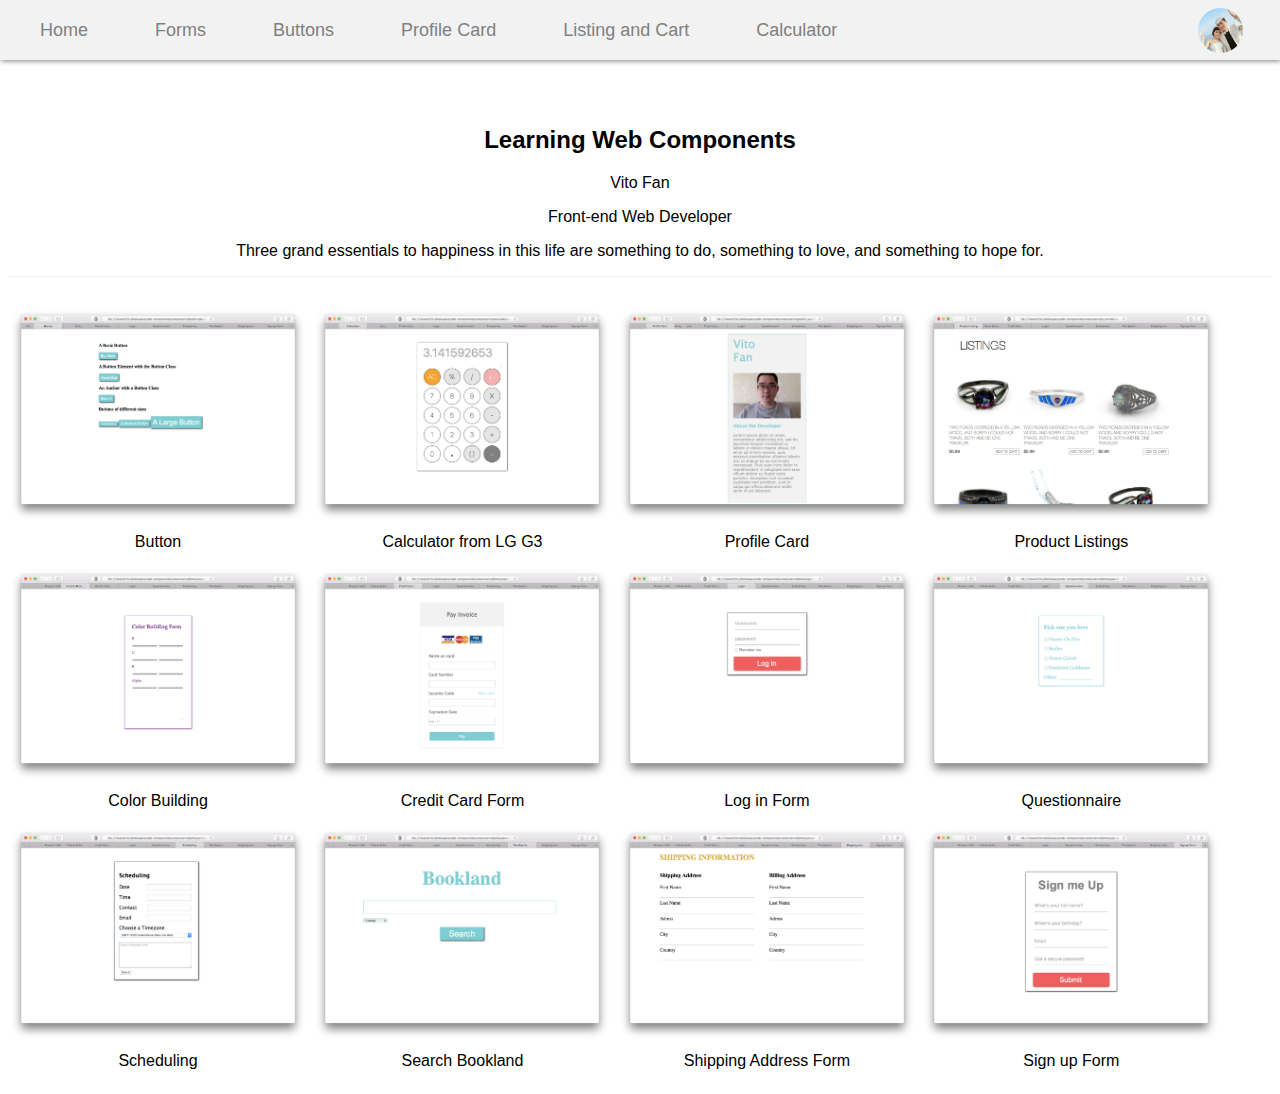
<file: components/index.html>
<!DOCTYPE html>
<html>
<head>
	<title>Learning Web Components</title>
	<link rel="stylesheet" type="text/css" href="style.css">
</head>
<body>
<section id="navigation_bar">
<ul>
<a href="index.html">	<li>Home</li>
	</a><a href="forms/forms.html">	<li>Forms</li>
	</a><a href="buttons/button.html">	<li>Buttons</li>
	</a><a href="profile_card/profile_card.html">	<li>Profile Card</li>
	</a><a href="e_commerce_site/product_listing/product_listing.html">	<li>Listing and Cart</li>
	</a><a href="calculator/calculator.html">	<li>Calculator</li>
	</a>
	<img src="./image/6dfcbafc-1aa1-42e8-b977-72164bb926f6.jpg">
	</ul> </section>
<section id="heading">
<h2>Learning Web Components</h2>
<p>Vito Fan</p>
<p>Front-end Web Developer</p>
<p id="quote">Three grand essentials to happiness in this life are something to do, something to love, and something to hope for.</p>
</section>
<div class="birdview">
	<div>
		<a href="buttons/button.html"><img src="image/1.png"></a>
		<p>Button</p>
	</div>
		<div>
		<a href="calculator/calculator.html"><img src="image/2.png"></a>
		<p>Calculator from LG G3</p>
	</div>
		<div>
		<a href="profile_card/profile_card.html"><img src="image/3.png"></a>
		<p>Profile Card</p>
	</div>
		<div>
		<a href="e_commerce_site/product_listing/product_listing.html"><img src="image/4.png"></a>
		<p>Product Listings</p>
	</div>
		<div>
		<a href="forms/color_building_form/color_building_form.html"><img src="image/5.png"></a>
		<p>Color Building</p>
	</div>
		<div>
		<a href="forms/credit_card_form/credit_card_form.html"><img src="image/6.png"></a>
		<p>Credit Card Form</p>
	</div>
		<div>
		<a href="forms/login_form/login.html"><img src="image/7.png"></a>
		<p>Log in Form</p>
	</div>
		<div>
		<a href="forms/questionnaire/questionnaire.html"><img src="image/8.png"></a>
		<p>Questionnaire</p>
	</div>
		<div>
		<a href="forms/scheduling_form/scheduling.html"><img src="image/9.png"></a>
		<p>Scheduling</p>
	</div>
		<div>
		<a href="forms/search_form/search.html"><img src="image/10.png"></a>
		<p>Search Bookland</p>
	</div>
		<div>
		<a href="forms/shipping_and_billing_form/shipping_and_billing_form.html"><img src="image/11.png"></a>
		<p>Shipping Address Form</p>
	</div>
		<div>
		<a href="forms/signup_form/signup_form.html"><img src="image/12.png"></a>
		<p>Sign up Form</p>
	</div>
</div>
</body>

</html>
</file>
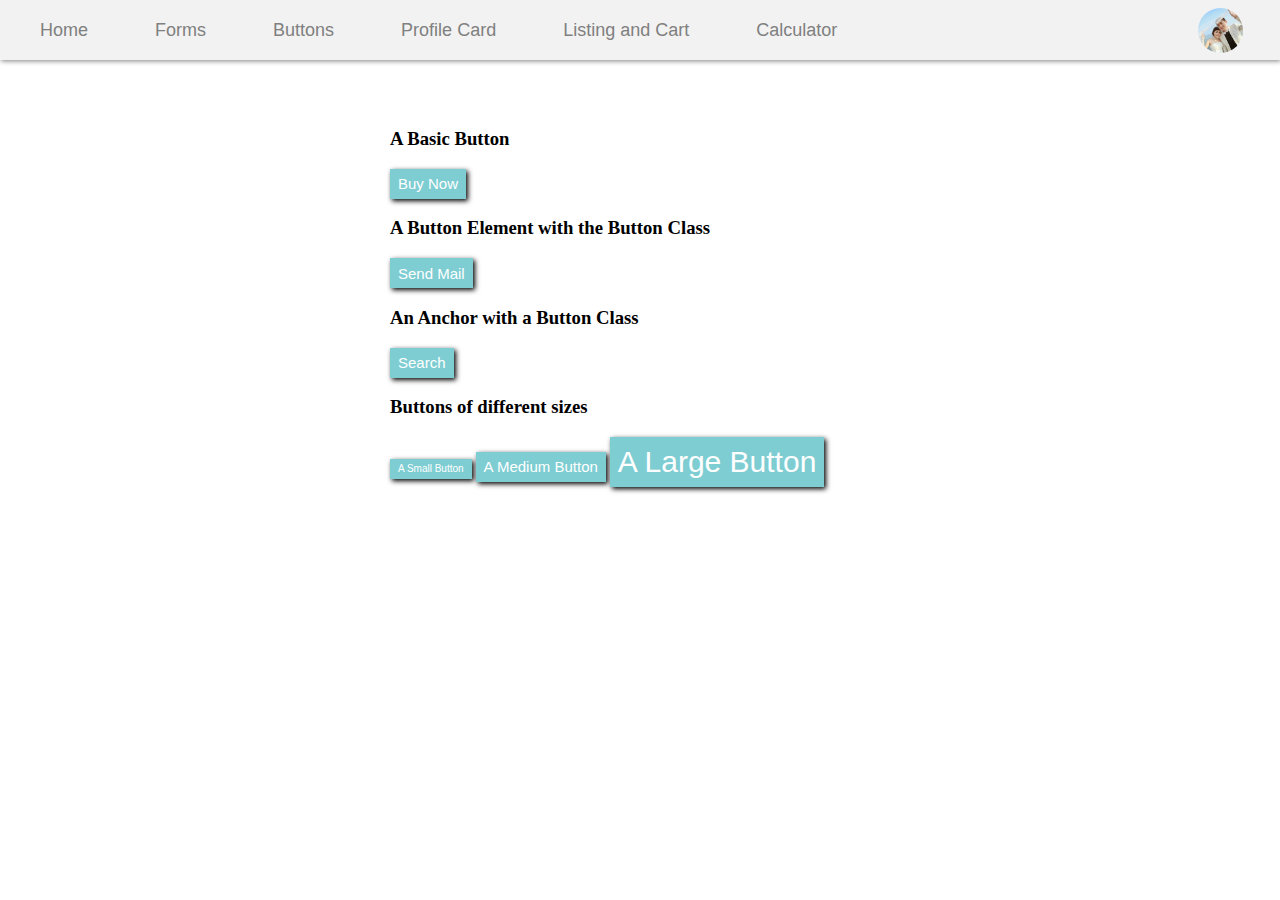
<file: components/buttons/button.html>
<!DOCTYPE html>
<html>
<head>
	<title>Button</title>
	<link rel="stylesheet" type="text/css" href="button.css">
</head>
<body>
<section id="navigation_bar">
<ul>
<a href="../index.html">	<li>Home</li>
	</a><a href="../forms/forms.html">	<li>Forms</li>
	</a><a href="../buttons/button.html">	<li>Buttons</li>
	</a><a href="../profile_card/profile_card.html">	<li>Profile Card</li>
	</a><a href="../e_commerce_site/product_listing/product_listing.html">	<li>Listing and Cart</li>
	</a><a href="../calculator/calculator.html">	<li>Calculator</li>
	</a>
	<img src="../image/6dfcbafc-1aa1-42e8-b977-72164bb926f6.jpg">
	</ul> </section>
<h3>A Basic Button</h3>
<div class="button">Buy Now</div>

<h3>A Button Element with the Button Class</h3>
<button class="button">Send Mail</button>	

<h3>An Anchor with a Button Class</h3>
<a href="#" class="button">Search</a>

<h3>Buttons of different sizes</h3>
<div class="button button-sm">A Small Button</div>
<div class="button button-md">A Medium Button</div>
<div class="button button-lg">A Large Button</div>
</body>
</html>
</file>
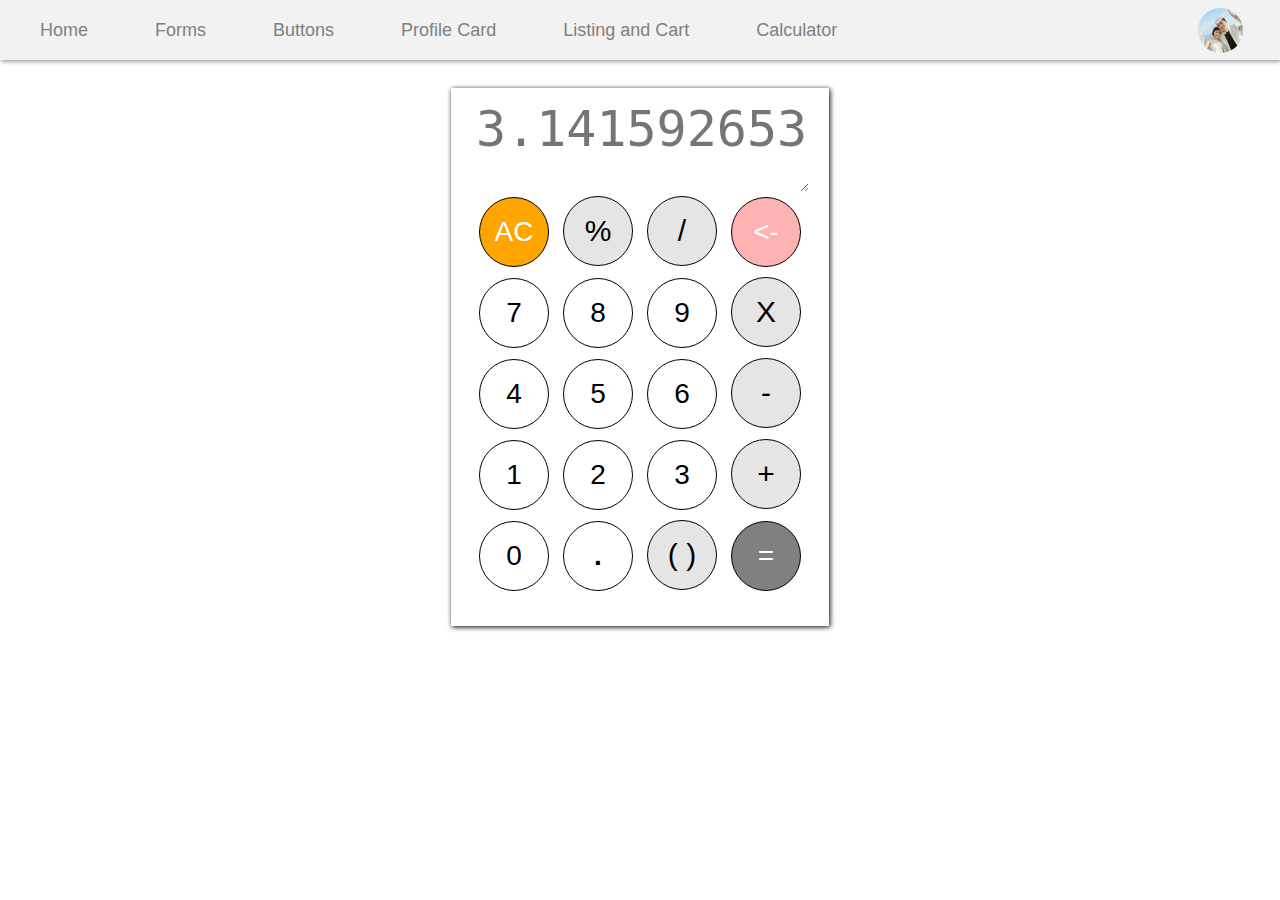
<file: components/calculator/calculator.html>
<!DOCTYPE html>
<html>
<head>
	<title>Calculator</title>
	<link rel="stylesheet" type="text/css" href="calculator.css">
</head>
<body>
<section id="navigation_bar">
<ul>
<a href="../index.html">	<li>Home</li>
	</a><a href="../forms/forms.html">	<li>Forms</li>
	</a><a href="../buttons/button.html">	<li>Buttons</li>
	</a><a href="../profile_card/profile_card.html">	<li>Profile Card</li>
	</a><a href="../e_commerce_site/product_listing/product_listing.html">	<li>Listing and Cart</li>
	</a><a href="../calculator/calculator.html">	<li>Calculator</li>
	</a>
	<img src="../image/6dfcbafc-1aa1-42e8-b977-72164bb926f6.jpg">
	</ul> </section>
<form>
	<textarea class="view" placeholder="3.141592653"></textarea>
	<div class="row1"><button class="AC">AC</button>
		<button class="sign">%</button>
		<button class="sign">/</button>	
		<button class="delete"><-</button></div>
		<div class="row2">
			<button class="number">7</button>
	<button class="number">8</button>
	<button class="number">9</button>
	<button class="sign">X</button>
		</div>


	<div calss="row3"><button class="number">4</button>
		<button class="number">5</button>
		<button class="number">6</button>
			<button class="sign">-</button></div>

	<div class="row4"><button class="number">1</button>
		<button class="number">2</button>
		<button class="number">3</button>
		<button class="sign">+</button></div>


	<div class="row5"><button id="zero" class="number">0</button>
		<button class="dot">.</button>
		<button class="sign">( )</button>
		<button class="equal">=</button></div>
	
</form>
</body>
</html>
</file>
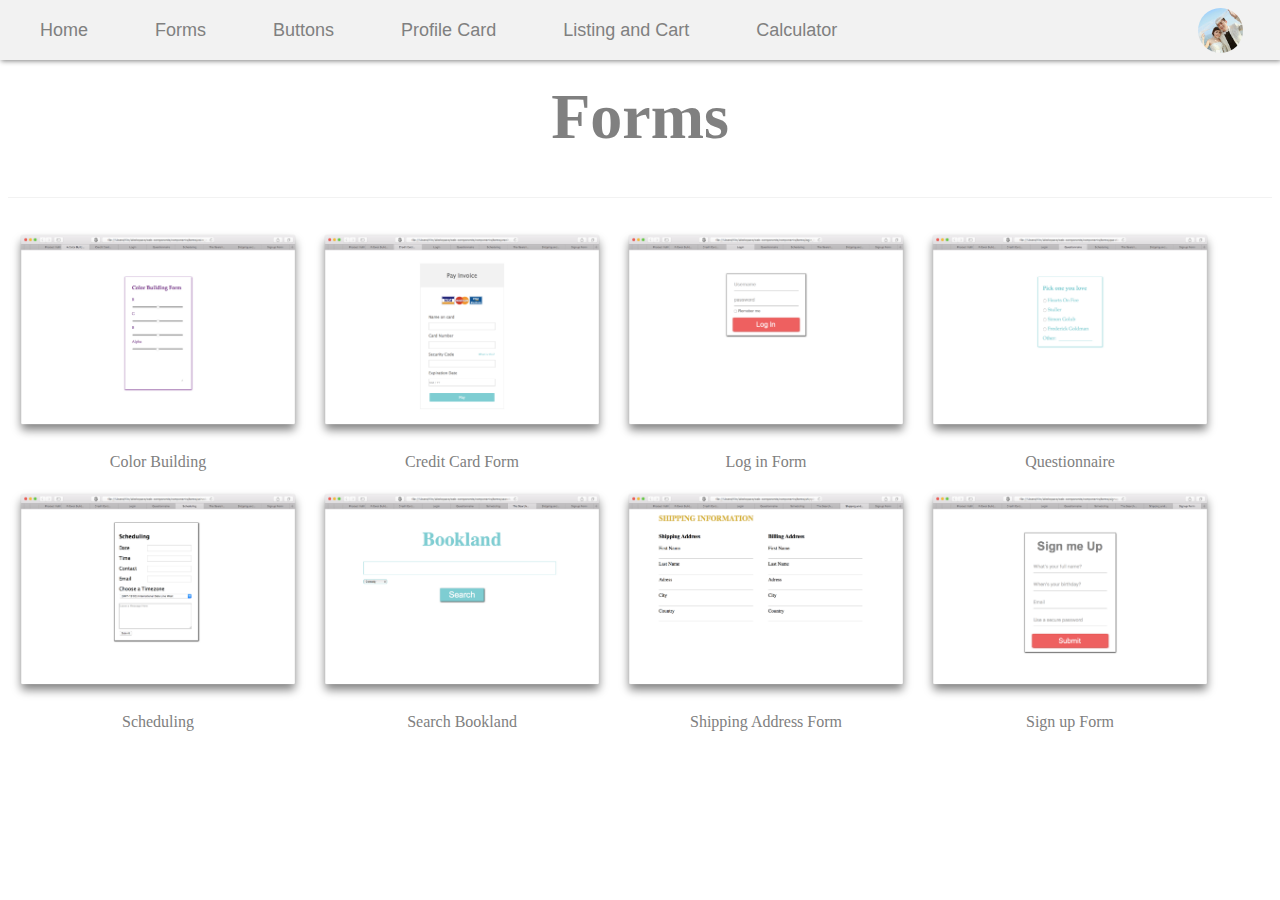
<file: components/forms/forms.html>
<!DOCTYPE html>
<html>
<head>
	<title>Forms</title>
	<link rel="stylesheet" type="text/css" href="forms.css">
</head>
<body>
<section id="navigation_bar">
<ul>
<a href="../index.html">	<li>Home</li>
	</a><a href="../forms/forms.html">	<li>Forms</li>
	</a><a href="../buttons/button.html">	<li>Buttons</li>
	</a><a href="../profile_card/profile_card.html">	<li>Profile Card</li>
	</a><a href="../e_commerce_site/product_listing/product_listing.html">	<li>Listing and Cart</li>
	</a><a href="../calculator/calculator.html">	<li>Calculator</li>
	</a>
	<img src="../image/6dfcbafc-1aa1-42e8-b977-72164bb926f6.jpg">
	</ul> </section>
<section id="heading">
<h1>Forms</h1>
</section>
<div class="birdview">
		<div>
		<a href="color_building_form/color_building_form.html"><img src="../image/5.png"></a>
		<p>Color Building</p>
	</div>
		<div>
		<a href="credit_card_form/credit_card_form.html"><img src="../image/6.png"></a>
		<p>Credit Card Form</p>
	</div>
		<div>
		<a href="login_form/login.html"><img src="../image/7.png"></a>
		<p>Log in Form</p>
	</div>
		<div>
		<a href="questionnaire/questionnaire.html"><img src="../image/8.png"></a>
		<p>Questionnaire</p>
	</div>
		<div>
		<a href="scheduling_form/scheduling.html"><img src="../image/9.png"></a>
		<p>Scheduling</p>
	</div>
		<div>
		<a href="search_form/search.html"><img src="../image/10.png"></a>
		<p>Search Bookland</p>
	</div>
		<div>
		<a href="shipping_and_billing_form/shipping_and_billing_form.html"><img src="../image/11.png"></a>
		<p>Shipping Address Form</p>
	</div>
		<div>
		<a href="signup_form/signup_form.html"><img src="../image/12.png"></a>
		<p>Sign up Form</p>
	</div>
</div>
</body>
</html>
</file>
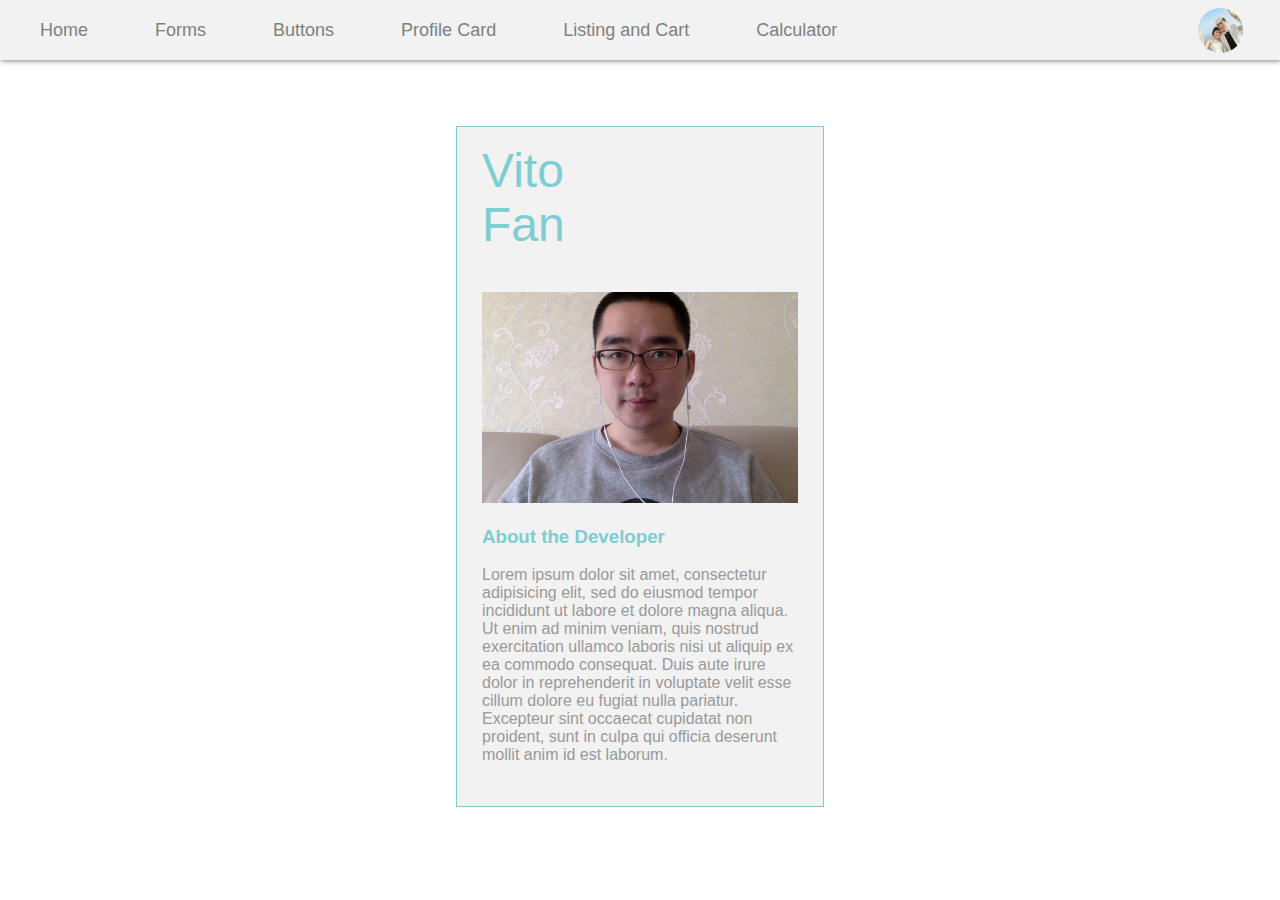
<file: components/profile_card/profile_card.html>
<!DOCTYPE html>
<html>
<head>
	<title>Profile Card</title>
	<link rel="stylesheet" type="text/css" href="profile_card.css">
</head>
<body>
<section id="navigation_bar">
<ul>
<a href="../index.html">	<li>Home</li>
	</a><a href="../forms/forms.html">	<li>Forms</li>
	</a><a href="../buttons/button.html">	<li>Buttons</li>
	</a><a href="../profile_card/profile_card.html">	<li>Profile Card</li>
	</a><a href="../e_commerce_site/product_listing/product_listing.html">	<li>Listing and Cart</li>
	</a><a href="../calculator/calculator.html">	<li>Calculator</li>
	</a>
	<img src="../image/6dfcbafc-1aa1-42e8-b977-72164bb926f6.jpg">
	</ul> </section>	
<div>
<h2>Vito</h2>
<h2>Fan</h2>
<img src="images/profile_photo.jpg">
<h3>About the Developer</h3>
<p>Lorem ipsum dolor sit amet, consectetur adipisicing elit, sed do eiusmod
tempor incididunt ut labore et dolore magna aliqua. Ut enim ad minim veniam,
quis nostrud exercitation ullamco laboris nisi ut aliquip ex ea commodo
consequat. Duis aute irure dolor in reprehenderit in voluptate velit esse
cillum dolore eu fugiat nulla pariatur. Excepteur sint occaecat cupidatat non
proident, sunt in culpa qui officia deserunt mollit anim id est laborum.</p>
</div>
</body>
</html>
</file>
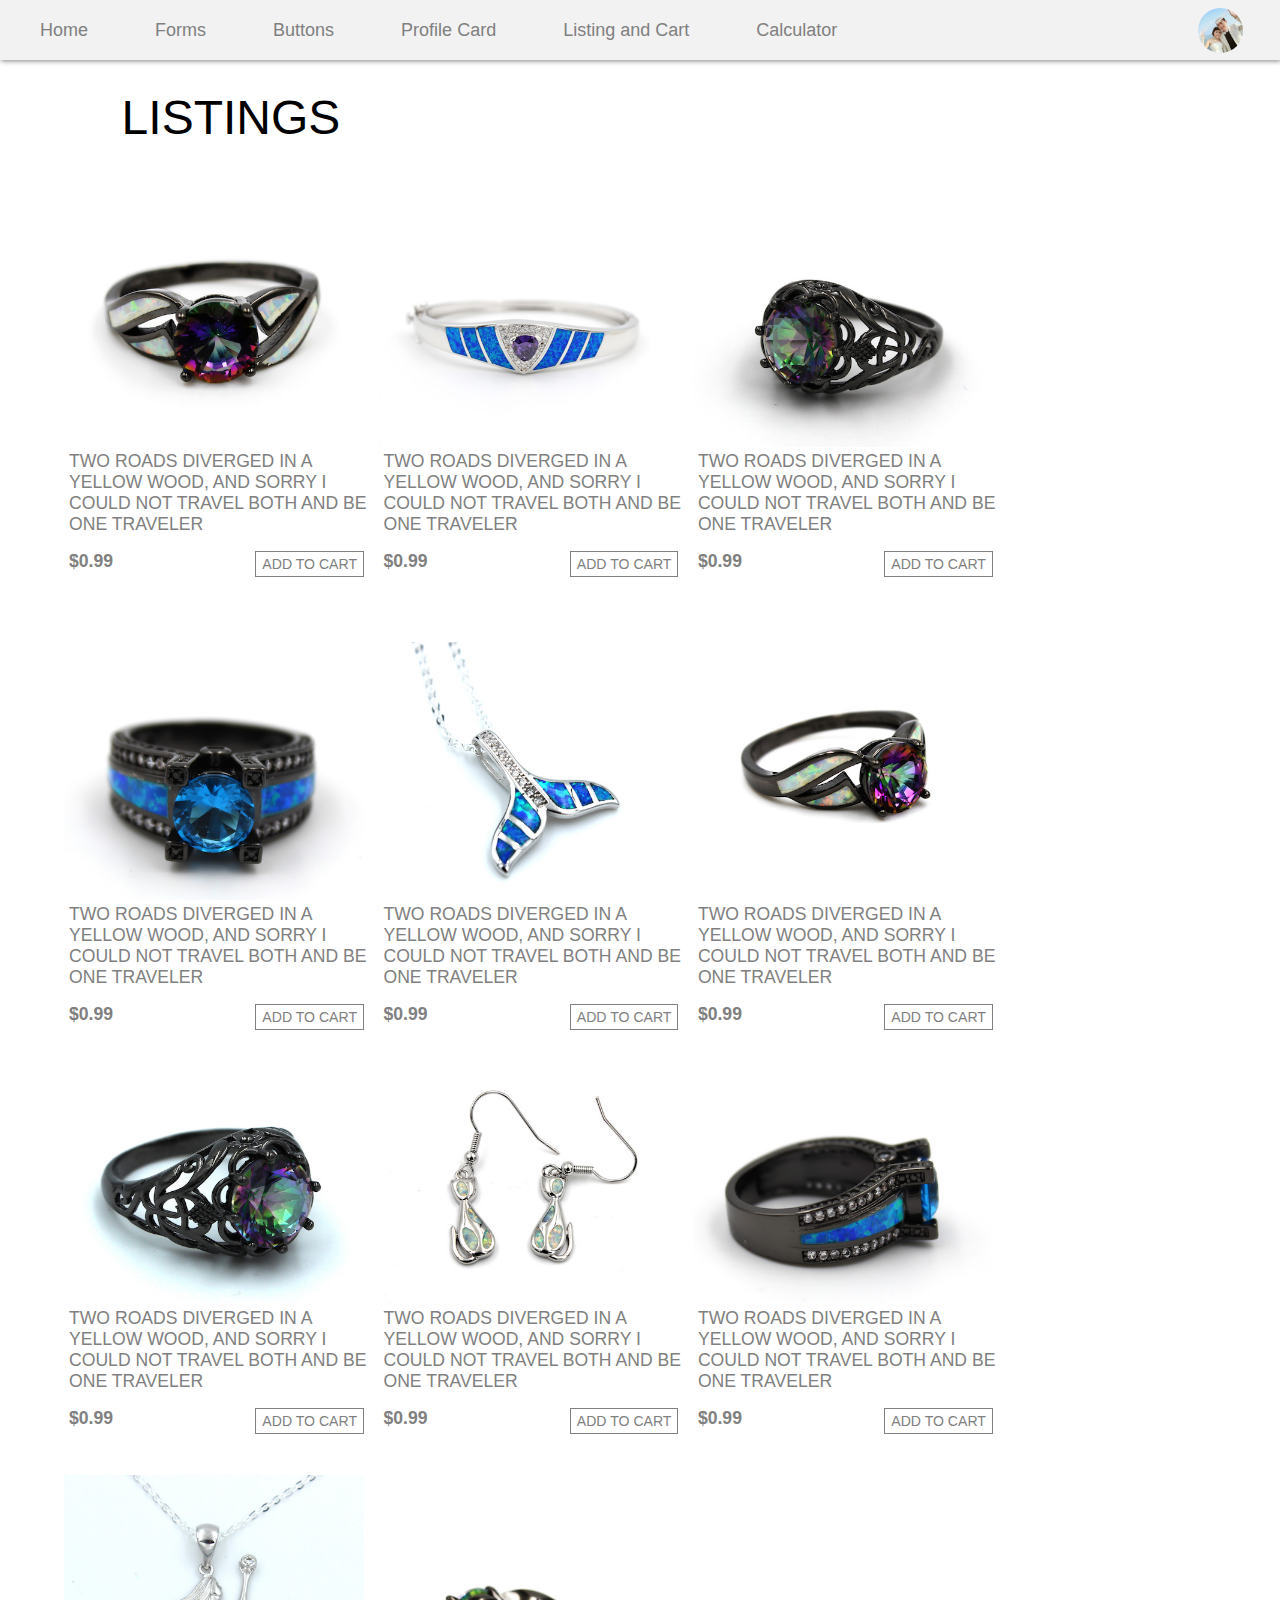
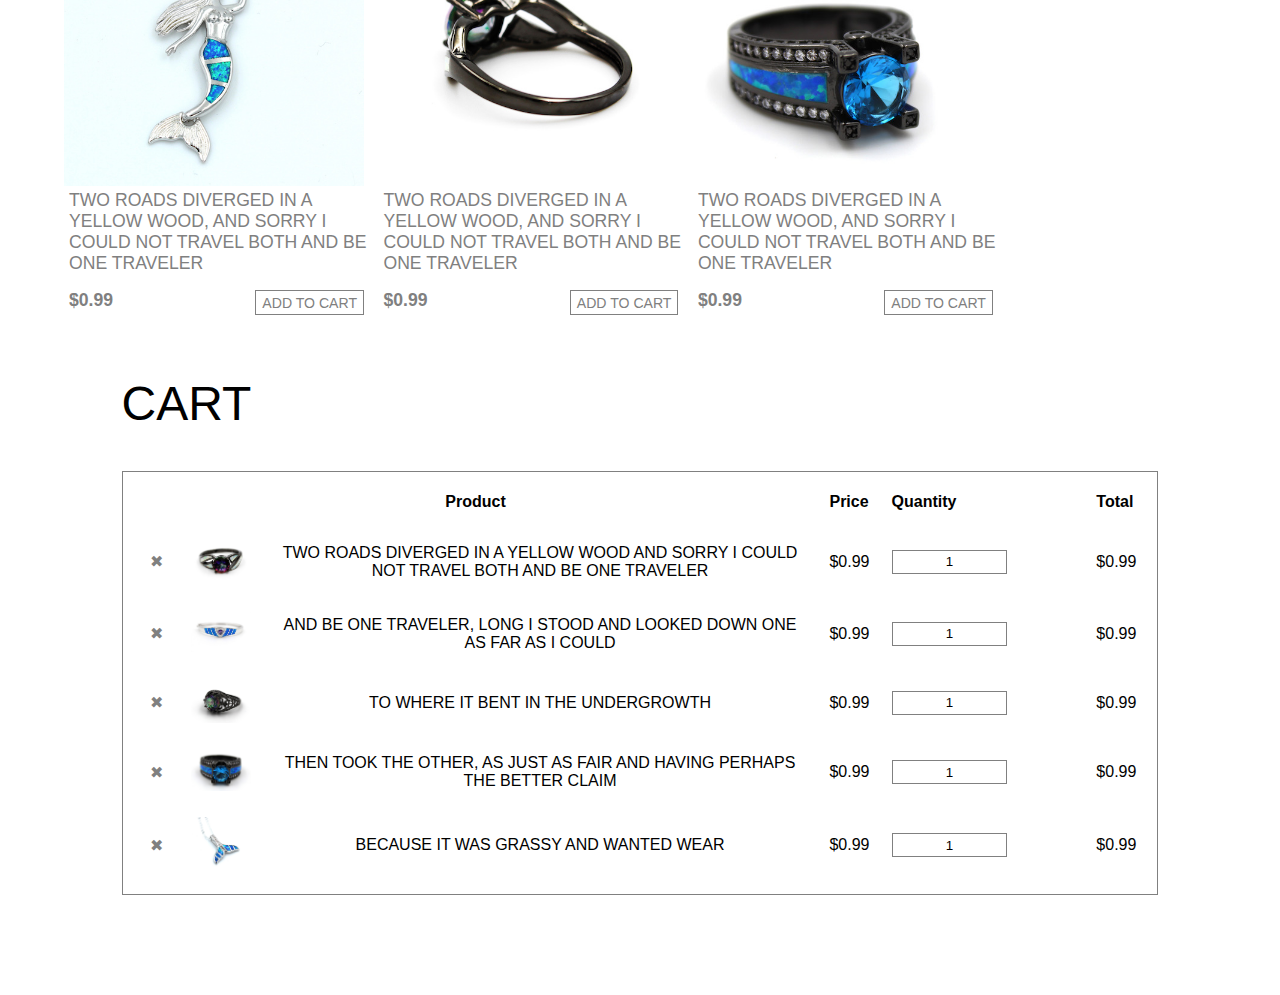
<file: components/e_commerce_site/product_listing/product_listing.html>
<!DOCTYPE html>
<html>
<head>
	<title>Product listing</title>
	<link rel="stylesheet" type="text/css" href="product_listing.css">
	<script src="product_listing.js"></script>
</head>
<body>
<section id="navigation_bar">
<ul>
<a href="../../index.html">	<li>Home</li>
	</a><a href="../../forms/forms.html">	<li>Forms</li>
	</a><a href="../../buttons/button.html">	<li>Buttons</li>
	</a><a href="../../profile_card/profile_card.html">	<li>Profile Card</li>
	</a><a href="product_listing.html">	<li>Listing and Cart</li>
	</a><a href="../../calculator/calculator.html">	<li>Calculator</li>
	</a>
	<img src="../../image/6dfcbafc-1aa1-42e8-b977-72164bb926f6.jpg">
	</ul> </section>
<h2>LISTINGS</h2>
<div><img class="product_listing_image" src="../images/IMG_7904.JPG">
<p>TWO ROADS DIVERGED IN A YELLOW WOOD, AND SORRY I COULD NOT TRAVEL BOTH AND BE ONE TRAVELER</p>
<p class="price">$0.99 <button class="add_to_cart">ADD TO CART</button></p>
</div>
<div><img class="product_listing_image" src="../images/IMG_8077.JPG">
<p>TWO ROADS DIVERGED IN A YELLOW WOOD, AND SORRY I COULD NOT TRAVEL BOTH AND BE ONE TRAVELER</p>
<p class="price">$0.99 <button class="add_to_cart">ADD TO CART</button></p>
</div>
<div><img class="product_listing_image" src="../images/IMG_8127.JPG">
<p>TWO ROADS DIVERGED IN A YELLOW WOOD, AND SORRY I COULD NOT TRAVEL BOTH AND BE ONE TRAVELER</p>
<p class="price">$0.99 <button class="add_to_cart">ADD TO CART</button></p>
</div>
<div><img class="product_listing_image" src="../images/IMG_8152.JPG">
<p>TWO ROADS DIVERGED IN A YELLOW WOOD, AND SORRY I COULD NOT TRAVEL BOTH AND BE ONE TRAVELER</p>
<p class="price">$0.99 <button class="add_to_cart">ADD TO CART</button></p>
</div>
<div><img class="product_listing_image" src="../images/IMG_8169.JPG">
<p>TWO ROADS DIVERGED IN A YELLOW WOOD, AND SORRY I COULD NOT TRAVEL BOTH AND BE ONE TRAVELER</p>
<p class="price">$0.99 <button class="add_to_cart">ADD TO CART</button></p>
</div>
<div><img class="product_listing_image" src="../images/IMG_7905.JPG">
<p>TWO ROADS DIVERGED IN A YELLOW WOOD, AND SORRY I COULD NOT TRAVEL BOTH AND BE ONE TRAVELER</p>
<p class="price">$0.99 <button class="add_to_cart">ADD TO CART</button></p>
</div>
<div><img class="product_listing_image" src="../images/IMG_8123.JPG">
<p>TWO ROADS DIVERGED IN A YELLOW WOOD, AND SORRY I COULD NOT TRAVEL BOTH AND BE ONE TRAVELER</p>
<p class="price">$0.99 <button class="add_to_cart">ADD TO CART</button></p>
</div>
<div><img class="product_listing_image" src="../images/IMG_8130.JPG">
<p>TWO ROADS DIVERGED IN A YELLOW WOOD, AND SORRY I COULD NOT TRAVEL BOTH AND BE ONE TRAVELER</p>
<p class="price">$0.99 <button class="add_to_cart">ADD TO CART</button></p>
</div>
<div><img class="product_listing_image" src="../images/IMG_8153.JPG">
<p>TWO ROADS DIVERGED IN A YELLOW WOOD, AND SORRY I COULD NOT TRAVEL BOTH AND BE ONE TRAVELER</p>
<p class="price">$0.99 <button class="add_to_cart">ADD TO CART</button></p>
</div>
<div><img class="product_listing_image" src="../images/IMG_8218.JPG">
<p>TWO ROADS DIVERGED IN A YELLOW WOOD, AND SORRY I COULD NOT TRAVEL BOTH AND BE ONE TRAVELER</p>
<p class="price">$0.99 <button class="add_to_cart">ADD TO CART</button></p>
</div>
<div><img class="product_listing_image" src="../images/IMG_7906.JPG">
<p>TWO ROADS DIVERGED IN A YELLOW WOOD, AND SORRY I COULD NOT TRAVEL BOTH AND BE ONE TRAVELER</p>
<p class="price">$0.99 <button class="add_to_cart">ADD TO CART</button></p>
</div>
<div><img class="product_listing_image" src="../images/IMG_8155.JPG">
<p>TWO ROADS DIVERGED IN A YELLOW WOOD, AND SORRY I COULD NOT TRAVEL BOTH AND BE ONE TRAVELER</p>
<p class="price">$0.99 <button class="add_to_cart">ADD TO CART</button></p>
</div>
<div class="cart"></div>
<h2>CART</h2>
<table class="cart">
	<tr class="title_row">
		<th colspan="3" class="title_row_product">Product</th>
		<th class="title_row_price">Price</th>
		<th id="heading_quantity">Quantity</th>
		<th class="title_row_total">Total</th>
	</tr>
		
		<tr>
		<td  class="close"><button>&#10006</button>
		</td>
		<td class="thumbnail"><img width="60px" src="../images/IMG_7904.JPG" >
		</td>
		<td class="product_title">TWO ROADS DIVERGED IN A YELLOW WOOD AND SORRY I COULD NOT TRAVEL BOTH AND BE ONE TRAVELER</td>
		<td class="unit_price">$0.99</td>
		<td class="quantity"><input type="text" value="1"></input></td>
		<td class="total_price">$0.99
		</td></tr>
		<tr>
		<td  class="close"><button>&#10006</button>
		</td>
		<td class="thumbnail"><img width="60px" src="../images/IMG_8077.JPG" >
		</td>
		<td class="product_title">AND BE ONE TRAVELER, LONG I STOOD AND LOOKED DOWN ONE AS FAR AS I COULD </td>
		<td class="unit_price">$0.99</td>
		<td class="quantity"><input type="text" value="1"></input></td>
		<td class="total_price">$0.99
		</td></tr>
		<tr>
		<td  class="close"><button>&#10006</button>
		</td>
		<td class="thumbnail"><img width="60px" src="../images/IMG_8127.JPG" >
		</td>
		<td class="product_title">TO WHERE IT BENT IN THE UNDERGROWTH</td>
		<td class="unit_price">$0.99</td>
		<td class="quantity"><input type="text" value="1"></input></td>
		<td class="total_price">$0.99
		</td></tr>
		<tr>
		<td  class="close"><button>&#10006</button>
		</td>
		<td class="thumbnail"><img width="60px" src="../images/IMG_8152.JPG" >
		</td>
		<td class="product_title">THEN TOOK THE OTHER, AS JUST AS FAIR AND HAVING PERHAPS THE BETTER CLAIM</td>
		<td class="unit_price">$0.99</td>
		<td class="quantity"><input type="text" value="1"></input></td>
		<td class="total_price">$0.99
		</td></tr>
		<tr>
		<td  class="close"><button>&#10006</button>
		</td>
		<td class="thumbnail"><img width="60px" src="../images/IMG_8169.JPG" >
		</td>
		<td class="product_title">BECAUSE IT WAS GRASSY AND WANTED WEAR</td>
		<td class="unit_price">$0.99</td>
		<td class="quantity"><input type="text" value="1"></input></td>
		<td class="total_price">$0.99
		</td></tr>
</table>
</body>
</html>
</file>
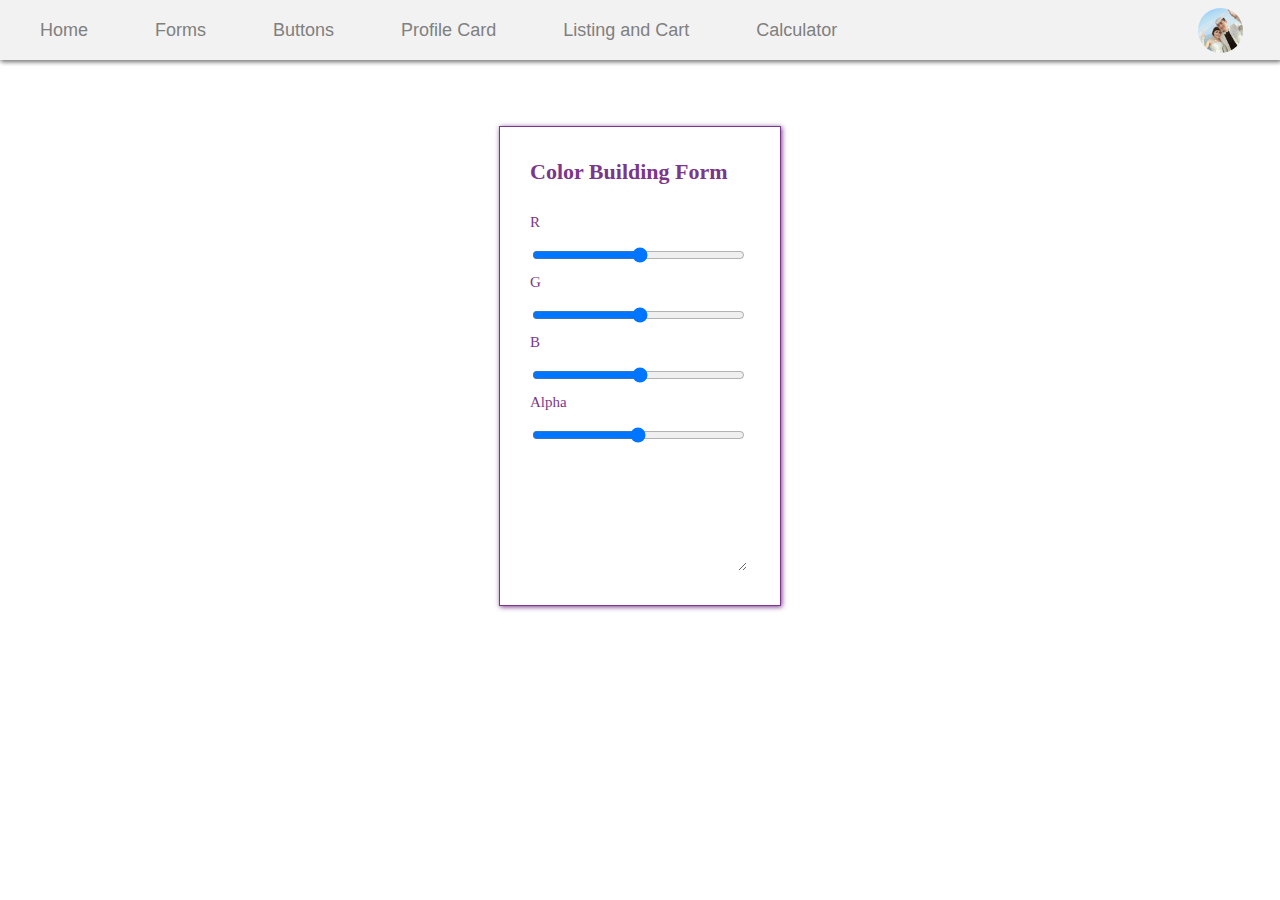
<file: components/forms/color_building_form/color_building_form.html>
<!DOCTYPE html>
<html>
<head>
	<title>A Color Building Form</title>
	<link rel="stylesheet" type="text/css" href="color_building_form.css">
</head>
<body>
<section id="navigation_bar">
<ul>
<a href="../../index.html">	<li>Home</li>
	</a><a href="../forms.html">	<li>Forms</li>
	</a><a href="../../buttons/button.html">	<li>Buttons</li>
	</a><a href="../../profile_card/profile_card.html">	<li>Profile Card</li>
	</a><a href="../../e_commerce_site/product_listing/product_listing.html">	<li>Listing and Cart</li>
	</a><a href="../../calculator/calculator.html">	<li>Calculator</li>
	</a>
	<img src="../../image/6dfcbafc-1aa1-42e8-b977-72164bb926f6.jpg">
	</ul> </section>
<section id="navigation_bar">
<ul>
<a href="../../index.html">	<li>Home</li>
	</a><a href="../forms.html">	<li>Forms</li>
	</a><a href="../../buttons/button.html">	<li>Buttons</li>
	</a><a href="../../profile_card/profile_card.html">	<li>Profile Card</li>
	</a><a href="../../e_commerce_site/product_listing/product_listing.html">	<li>Listing and Cart</li>
	</a><a href="../../calculator/calculator.html">	<li>Calculator</li>
	</a>
	<img src="../../image/6dfcbafc-1aa1-42e8-b977-72164bb926f6.jpg">
	</ul> </section>

	<form>
	<h3>Color Building Form</h3><label for="red">R </label>
				<input type="range" min="0" max="255" step="5" id="red"></input><label for="green">G </label>
				<input type="range" min="0" max="255" step="5" id="green"></input>
			<label for="blue">B </label>
				<input type="range" min="0" max="255" step="5" id="blue"></input>
		<label for="alpha">Alpha </label>
		<input type="range" min="0" max="1" step="0.01" id="alpha"></input>
		<textarea></textarea>
			</form>
</body>
</html>
</file>
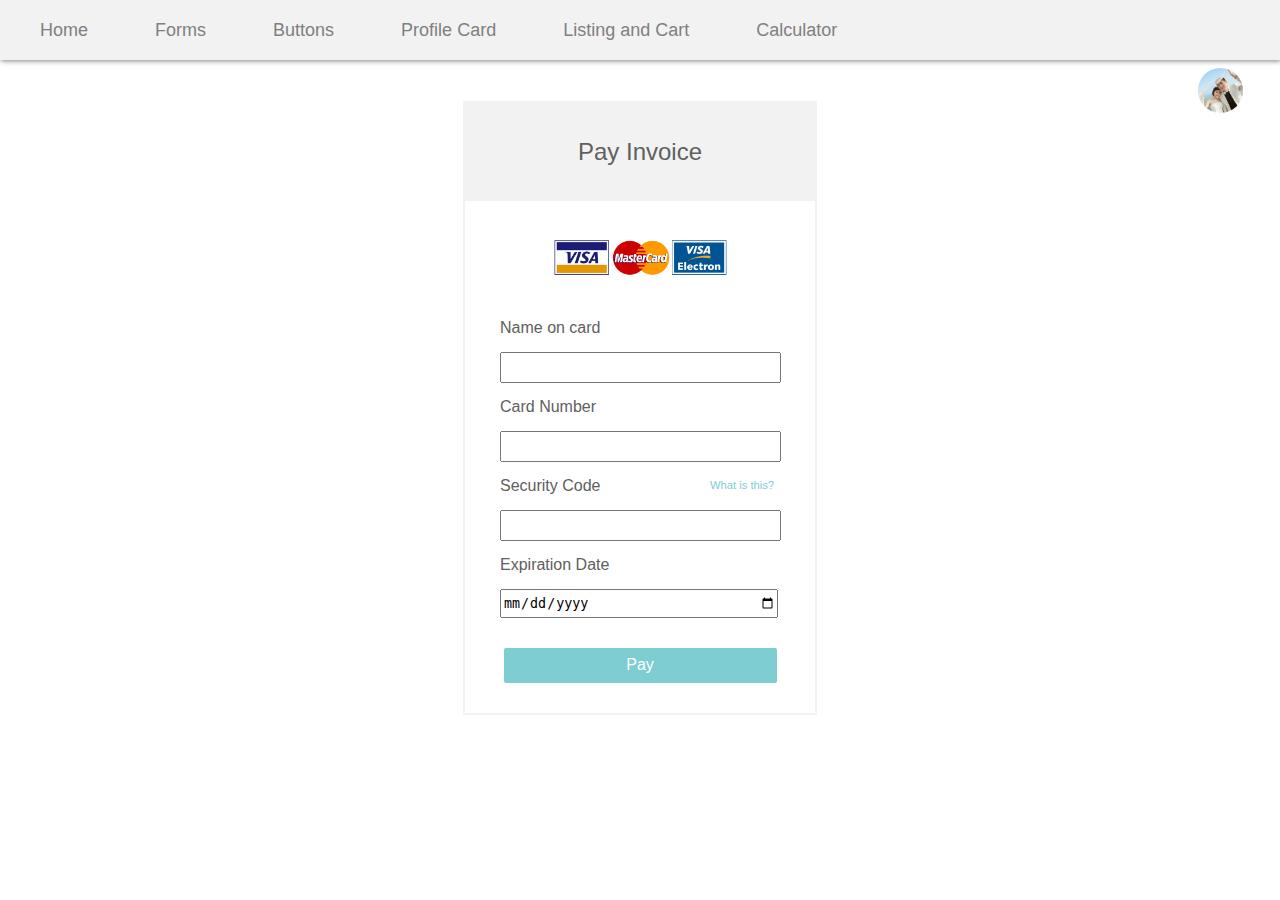
<file: components/forms/credit_card_form/credit_card_form.html>
<!DOCTYPE html>
<html>
<head>
	<title>Credit Card Form</title>
	<link rel="stylesheet" type="text/css" href="credit_card_form.css">
</head>
<body>
<section id="navigation_bar">
<ul>
<a href="../../index.html">	<li>Home</li>
	</a><a href="../forms.html">	<li>Forms</li>
	</a><a href="../../buttons/button.html">	<li>Buttons</li>
	</a><a href="../../profile_card/profile_card.html">	<li>Profile Card</li>
	</a><a href="../../e_commerce_site/product_listing/product_listing.html">	<li>Listing and Cart</li>
	</a><a href="../../calculator/calculator.html">	<li>Calculator</li>
	</a>
	<img src="../../image/6dfcbafc-1aa1-42e8-b977-72164bb926f6.jpg">
	</ul> </section>

<form>
<div id="top">
<h2>Pay Invoice</h2>
</div>
<img src="logo_visa_mastercard.png">
<label for="name">Name on card</label>
<input type="text" id="name"></input>

	<label for="number">Card Number</label>
	<input type="text" max="19"></input>

	<label for="csv">Security Code</label>
		<label id="csv_explained" for="csv">What is this?</label> 
		<!--mousehover text will be added when javascript is learned-->
		<input type="text" max="3"></input>
	<label for="date">Expiration Date</label>
	<input type="date" placeholder="MM / YY"></input>
<button type="submit">Pay</button>
</form>
</body>
</html>
</file>
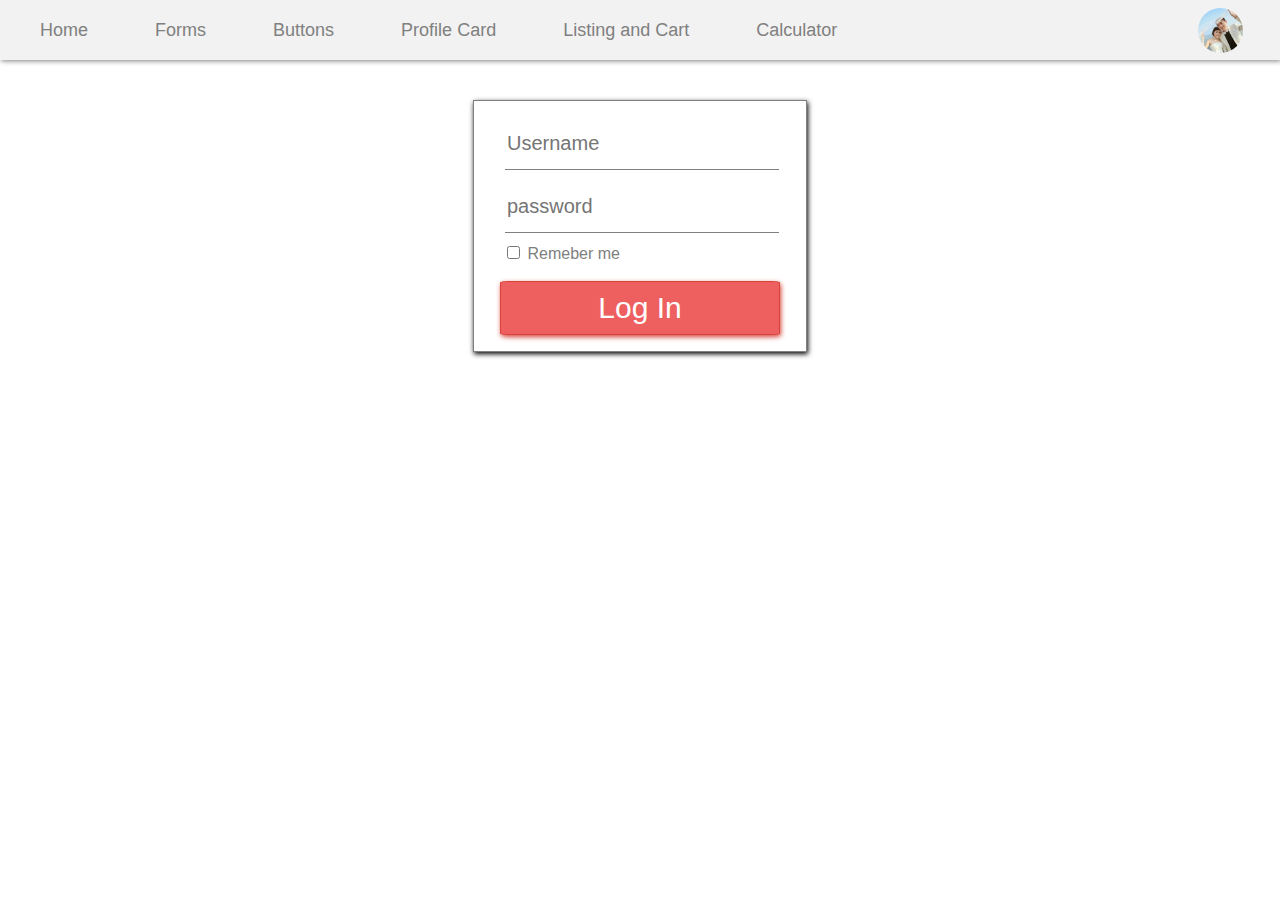
<file: components/forms/login_form/login.html>
<!DOCTYPE html>
<html>
<head>
	<title>Login</title>
	<link rel="stylesheet" type="text/css" href="login.css">
</head>
<body>
<section id="navigation_bar">
<ul>
<a href="../../index.html">	<li>Home</li>
	</a><a href="../forms.html">	<li>Forms</li>
	</a><a href="../../buttons/button.html">	<li>Buttons</li>
	</a><a href="../../profile_card/profile_card.html">	<li>Profile Card</li>
	</a><a href="../../e_commerce_site/product_listing/product_listing.html">	<li>Listing and Cart</li>
	</a><a href="../../calculator/calculator.html">	<li>Calculator</li>
	</a>
	<img src="../../image/6dfcbafc-1aa1-42e8-b977-72164bb926f6.jpg">
	</ul> </section>
<form>
	<input class="text_input" type="text" placeholder="Username"></input>
	<input class="password_input" type="password" placeholder="password"></input>

	<div class="checkbox_input"><input type="checkbox" id="checkbox"></input>
		<label for="checkbox">Remeber me</label></div>
	<button type="submit">Log In</button>
</form>
</body>
</html>
</file>
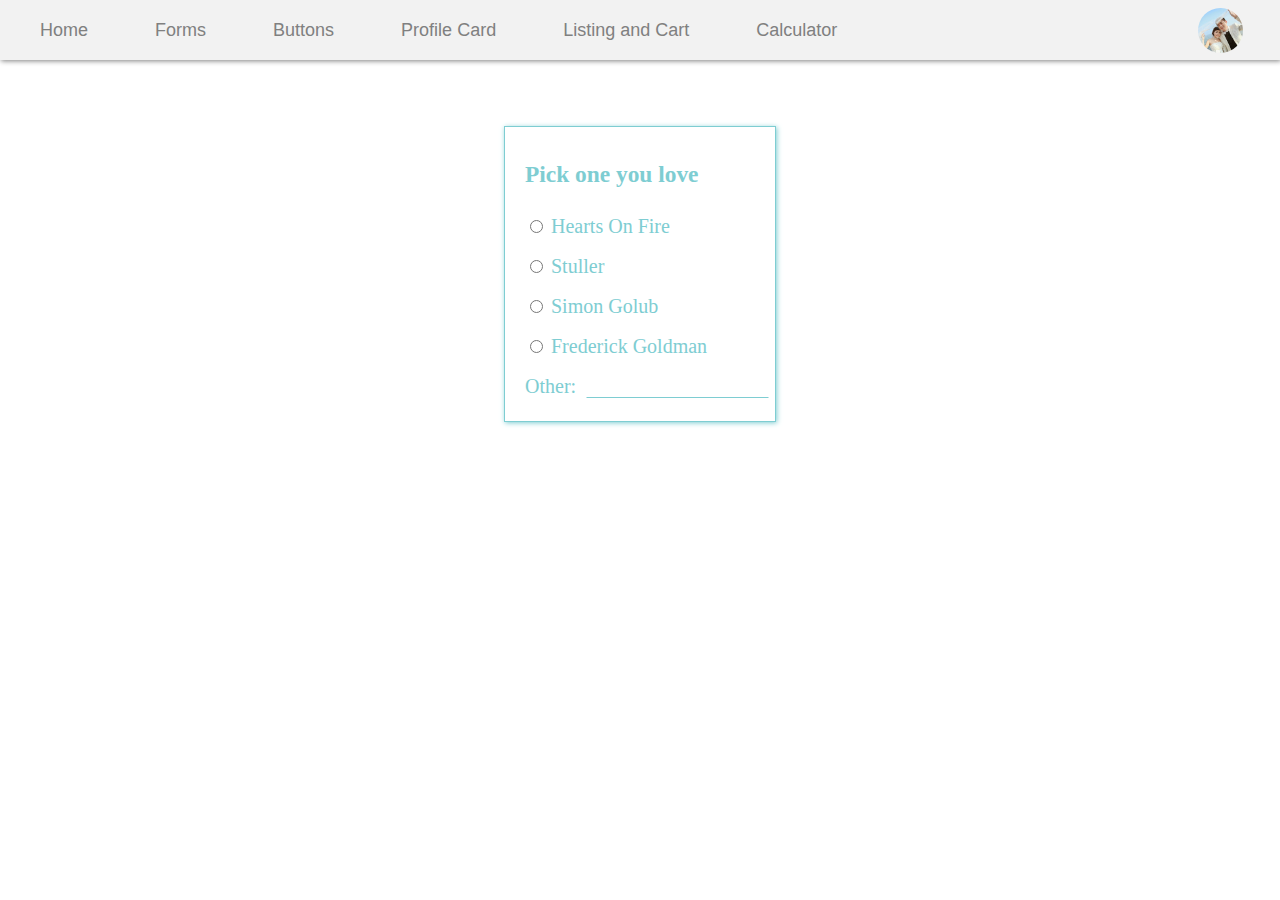
<file: components/forms/questionnaire/questionnaire.html>
<!DOCTYPE html>
<html>
<head>
	<title>Questionnaire</title>
	<link rel="stylesheet" type="text/css" href="questionnaire.css">
</head>
<body>
<section id="navigation_bar">
<ul>
<a href="../../index.html">	<li>Home</li>
	</a><a href="../forms.html">	<li>Forms</li>
	</a><a href="../../buttons/button.html">	<li>Buttons</li>
	</a><a href="../../profile_card/profile_card.html">	<li>Profile Card</li>
	</a><a href="../../e_commerce_site/product_listing/product_listing.html">	<li>Listing and Cart</li>
	</a><a href="../../calculator/calculator.html">	<li>Calculator</li>
	</a>
	<img src="../../image/6dfcbafc-1aa1-42e8-b977-72164bb926f6.jpg">
	</ul> </section>
<form>
<h3>Pick one you love</h3>
	<div><input type="radio" id="Hearts-On-Fire"></input>
	<label for="pandora" >Hearts On Fire</label></div>
	<div><input type="radio" id="Stuller"></input>
	<label for="pandora" >Stuller</label></div>
	<div><input type="radio" id="Simon-Golub"></input>
	<label for="pandora" >Simon Golub</label></div>
	<div><input type="radio" id="Frederick-Goldman"></input>
	<label for="pandora" >Frederick Goldman</label></div>
	<div class="other"><label for="other">Other: </label>
	<input type="text" id="other"></input></div>
</form>
</body>
</html>
</file>
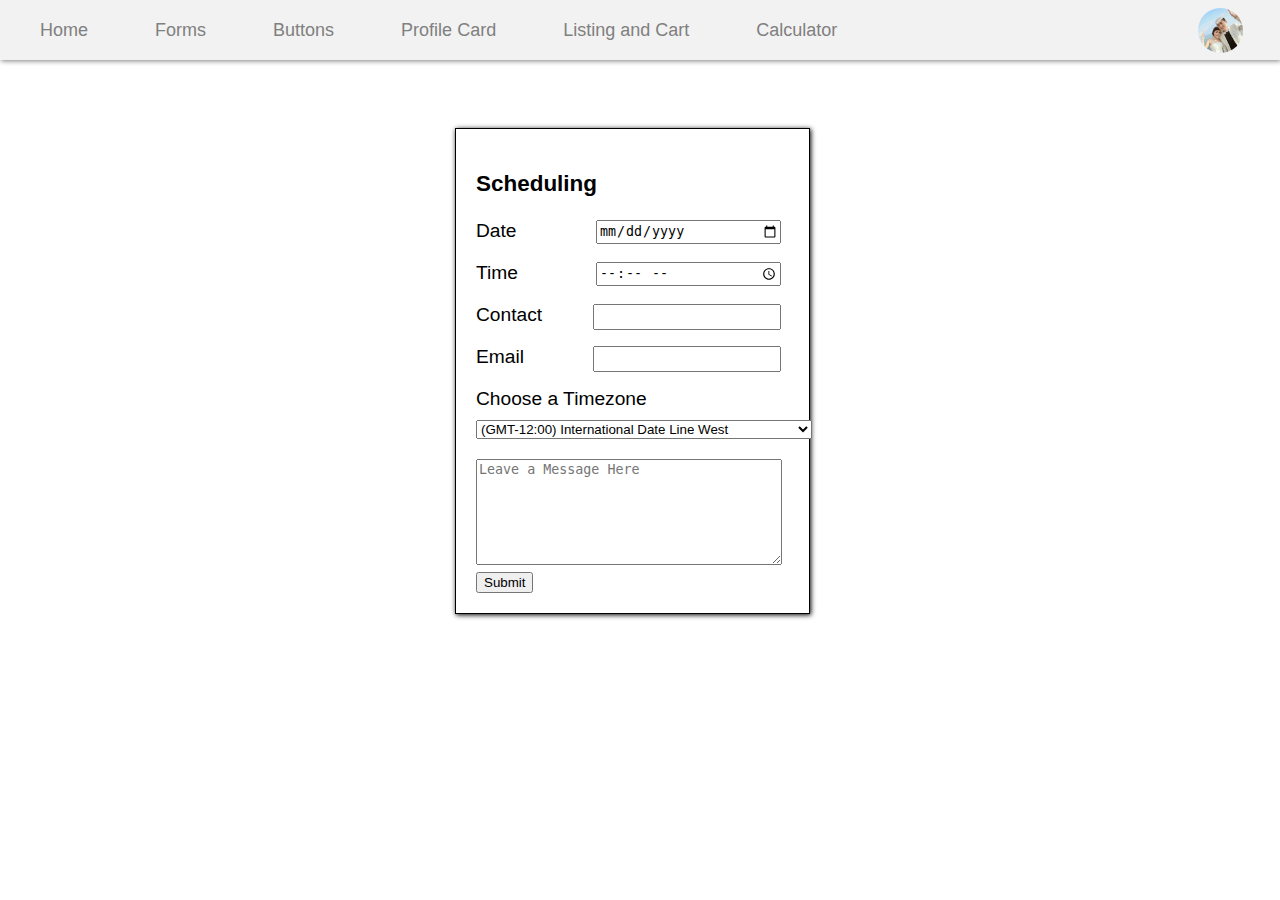
<file: components/forms/scheduling_form/scheduling.html>
<!DOCTYPE html>
<html>
<head>
	<title>Scheduling</title>
	<link rel="stylesheet" type="text/css" href="scheduling.css">
</head>
<body>
<section id="navigation_bar">
<ul>
<a href="../../index.html">	<li>Home</li>
	</a><a href="../forms.html">	<li>Forms</li>
	</a><a href="../../buttons/button.html">	<li>Buttons</li>
	</a><a href="../../profile_card/profile_card.html">	<li>Profile Card</li>
	</a><a href="../../e_commerce_site/product_listing/product_listing.html">	<li>Listing and Cart</li>
	</a><a href="../../calculator/calculator.html">	<li>Calculator</li>
	</a>
	<img src="../../image/6dfcbafc-1aa1-42e8-b977-72164bb926f6.jpg">
	</ul> </section>
<form>
<div><h3>Scheduling</h3>
<label for="theDate">Date</label>
<input type="date" id="theDate"></input>
</div><div><label for="theTime">Time</label>
<input type="time" id="theTime"></input>
</div>
<div><label for="contact">Contact</label>
<input type="text" id="contact"></input>
</div><div><label for="email">Email</label>
<input type="email" id="email"></input>
</div>
<div><label for="timeZone">Choose a Timezone</label>
<select>
	<option timeZoneId="1" gmtAdjustment="GMT-12:00" useDaylightTime="0" value="-12">(GMT-12:00) International Date Line West</option>
	<option timeZoneId="2" gmtAdjustment="GMT-11:00" useDaylightTime="0" value="-11">(GMT-11:00) Midway Island, Samoa</option>
	<option timeZoneId="3" gmtAdjustment="GMT-10:00" useDaylightTime="0" value="-10">(GMT-10:00) Hawaii</option>
	<option timeZoneId="4" gmtAdjustment="GMT-09:00" useDaylightTime="1" value="-9">(GMT-09:00) Alaska</option>
	<option timeZoneId="5" gmtAdjustment="GMT-08:00" useDaylightTime="1" value="-8">(GMT-08:00) Pacific Time (US & Canada)</option>
	<option timeZoneId="6" gmtAdjustment="GMT-08:00" useDaylightTime="1" value="-8">(GMT-08:00) Tijuana, Baja California</option>
	<option timeZoneId="7" gmtAdjustment="GMT-07:00" useDaylightTime="0" value="-7">(GMT-07:00) Arizona</option>
	<option timeZoneId="8" gmtAdjustment="GMT-07:00" useDaylightTime="1" value="-7">(GMT-07:00) Chihuahua, La Paz, Mazatlan</option>
	<option timeZoneId="9" gmtAdjustment="GMT-07:00" useDaylightTime="1" value="-7">(GMT-07:00) Mountain Time (US & Canada)</option>
	<option timeZoneId="10" gmtAdjustment="GMT-06:00" useDaylightTime="0" value="-6">(GMT-06:00) Central America</option>
	<option timeZoneId="11" gmtAdjustment="GMT-06:00" useDaylightTime="1" value="-6">(GMT-06:00) Central Time (US & Canada)</option>
	<option timeZoneId="12" gmtAdjustment="GMT-06:00" useDaylightTime="1" value="-6">(GMT-06:00) Guadalajara, Mexico City</option>
	<option timeZoneId="13" gmtAdjustment="GMT-06:00" useDaylightTime="0" value="-6">(GMT-06:00) Saskatchewan</option>
	<option timeZoneId="14" gmtAdjustment="GMT-05:00" useDaylightTime="0" value="-5">(GMT-05:00) Bogota, Lima, Quito, Rio Branco</option>
	<option timeZoneId="15" gmtAdjustment="GMT-05:00" useDaylightTime="1" value="-5">(GMT-05:00) Eastern Time (US & Canada)</option>
	<option timeZoneId="16" gmtAdjustment="GMT-05:00" useDaylightTime="1" value="-5">(GMT-05:00) Indiana (East)</option>
	<option timeZoneId="17" gmtAdjustment="GMT-04:00" useDaylightTime="1" value="-4">(GMT-04:00) Atlantic Time (Canada)</option>
	<option timeZoneId="18" gmtAdjustment="GMT-04:00" useDaylightTime="0" value="-4">(GMT-04:00) Caracas, La Paz</option>
	<option timeZoneId="19" gmtAdjustment="GMT-04:00" useDaylightTime="0" value="-4">(GMT-04:00) Manaus</option>
	<option timeZoneId="20" gmtAdjustment="GMT-04:00" useDaylightTime="1" value="-4">(GMT-04:00) Santiago</option>
	<option timeZoneId="21" gmtAdjustment="GMT-03:30" useDaylightTime="1" value="-3.5">(GMT-03:30) Newfoundland</option>
	<option timeZoneId="22" gmtAdjustment="GMT-03:00" useDaylightTime="1" value="-3">(GMT-03:00) Brasilia</option>
	<option timeZoneId="23" gmtAdjustment="GMT-03:00" useDaylightTime="0" value="-3">(GMT-03:00) Buenos Aires, Georgetown</option>
	<option timeZoneId="24" gmtAdjustment="GMT-03:00" useDaylightTime="1" value="-3">(GMT-03:00) Greenland</option>
	<option timeZoneId="25" gmtAdjustment="GMT-03:00" useDaylightTime="1" value="-3">(GMT-03:00) Montevideo</option>
	<option timeZoneId="26" gmtAdjustment="GMT-02:00" useDaylightTime="1" value="-2">(GMT-02:00) Mid-Atlantic</option>
	<option timeZoneId="27" gmtAdjustment="GMT-01:00" useDaylightTime="0" value="-1">(GMT-01:00) Cape Verde Is.</option>
	<option timeZoneId="28" gmtAdjustment="GMT-01:00" useDaylightTime="1" value="-1">(GMT-01:00) Azores</option>
	<option timeZoneId="29" gmtAdjustment="GMT+00:00" useDaylightTime="0" value="0">(GMT+00:00) Casablanca, Monrovia, Reykjavik</option>
	<option timeZoneId="30" gmtAdjustment="GMT+00:00" useDaylightTime="1" value="0">(GMT+00:00) Greenwich Mean Time : London</option>
	<option timeZoneId="31" gmtAdjustment="GMT+01:00" useDaylightTime="1" value="1">(GMT+01:00) Amsterdam, Berlin, Bern, Rome</option>
	<option timeZoneId="32" gmtAdjustment="GMT+01:00" useDaylightTime="1" value="1">(GMT+01:00) Belgrade, Bratislava, Budapest</option>
	<option timeZoneId="33" gmtAdjustment="GMT+01:00" useDaylightTime="1" value="1">(GMT+01:00) Brussels, Copenhagen, Madrid, Paris</option>
	<option timeZoneId="34" gmtAdjustment="GMT+01:00" useDaylightTime="1" value="1">(GMT+01:00) Sarajevo, Skopje, Warsaw, Zagreb</option>
	<option timeZoneId="35" gmtAdjustment="GMT+01:00" useDaylightTime="1" value="1">(GMT+01:00) West Central Africa</option>
	<option timeZoneId="36" gmtAdjustment="GMT+02:00" useDaylightTime="1" value="2">(GMT+02:00) Amman</option>
	<option timeZoneId="37" gmtAdjustment="GMT+02:00" useDaylightTime="1" value="2">(GMT+02:00) Athens, Bucharest, Istanbul</option>
	<option timeZoneId="38" gmtAdjustment="GMT+02:00" useDaylightTime="1" value="2">(GMT+02:00) Beirut</option>
	<option timeZoneId="39" gmtAdjustment="GMT+02:00" useDaylightTime="1" value="2">(GMT+02:00) Cairo</option>
	<option timeZoneId="40" gmtAdjustment="GMT+02:00" useDaylightTime="0" value="2">(GMT+02:00) Harare, Pretoria</option>
	<option timeZoneId="41" gmtAdjustment="GMT+02:00" useDaylightTime="1" value="2">(GMT+02:00) Helsinki, Kyiv, Riga, Sofia, Tallinn</option>
	<option timeZoneId="42" gmtAdjustment="GMT+02:00" useDaylightTime="1" value="2">(GMT+02:00) Jerusalem</option>
	<option timeZoneId="43" gmtAdjustment="GMT+02:00" useDaylightTime="1" value="2">(GMT+02:00) Minsk</option>
	<option timeZoneId="44" gmtAdjustment="GMT+02:00" useDaylightTime="1" value="2">(GMT+02:00) Windhoek</option>
	<option timeZoneId="45" gmtAdjustment="GMT+03:00" useDaylightTime="0" value="3">(GMT+03:00) Kuwait, Riyadh, Baghdad</option>
	<option timeZoneId="46" gmtAdjustment="GMT+03:00" useDaylightTime="1" value="3">(GMT+03:00) Moscow, St. Petersburg, Volgograd</option>
	<option timeZoneId="47" gmtAdjustment="GMT+03:00" useDaylightTime="0" value="3">(GMT+03:00) Nairobi</option>
	<option timeZoneId="48" gmtAdjustment="GMT+03:00" useDaylightTime="0" value="3">(GMT+03:00) Tbilisi</option>
	<option timeZoneId="49" gmtAdjustment="GMT+03:30" useDaylightTime="1" value="3.5">(GMT+03:30) Tehran</option>
	<option timeZoneId="50" gmtAdjustment="GMT+04:00" useDaylightTime="0" value="4">(GMT+04:00) Abu Dhabi, Muscat</option>
	<option timeZoneId="51" gmtAdjustment="GMT+04:00" useDaylightTime="1" value="4">(GMT+04:00) Baku</option>
	<option timeZoneId="52" gmtAdjustment="GMT+04:00" useDaylightTime="1" value="4">(GMT+04:00) Yerevan</option>
	<option timeZoneId="53" gmtAdjustment="GMT+04:30" useDaylightTime="0" value="4.5">(GMT+04:30) Kabul</option>
	<option timeZoneId="54" gmtAdjustment="GMT+05:00" useDaylightTime="1" value="5">(GMT+05:00) Yekaterinburg</option>
	<option timeZoneId="55" gmtAdjustment="GMT+05:00" useDaylightTime="0" value="5">(GMT+05:00) Islamabad, Karachi, Tashkent</option>
	<option timeZoneId="56" gmtAdjustment="GMT+05:30" useDaylightTime="0" value="5.5">(GMT+05:30) Sri Jayawardenapura</option>
	<option timeZoneId="57" gmtAdjustment="GMT+05:30" useDaylightTime="0" value="5.5">(GMT+05:30) Chennai, Kolkata, Mumbai</option>
	<option timeZoneId="58" gmtAdjustment="GMT+05:45" useDaylightTime="0" value="5.75">(GMT+05:45) Kathmandu</option>
	<option timeZoneId="59" gmtAdjustment="GMT+06:00" useDaylightTime="1" value="6">(GMT+06:00) Almaty, Novosibirsk</option>
	<option timeZoneId="60" gmtAdjustment="GMT+06:00" useDaylightTime="0" value="6">(GMT+06:00) Astana, Dhaka</option>
	<option timeZoneId="61" gmtAdjustment="GMT+06:30" useDaylightTime="0" value="6.5">(GMT+06:30) Yangon (Rangoon)</option>
	<option timeZoneId="62" gmtAdjustment="GMT+07:00" useDaylightTime="0" value="7">(GMT+07:00) Bangkok, Hanoi, Jakarta</option>
	<option timeZoneId="63" gmtAdjustment="GMT+07:00" useDaylightTime="1" value="7">(GMT+07:00) Krasnoyarsk</option>
	<option timeZoneId="64" gmtAdjustment="GMT+08:00" useDaylightTime="0" value="8">(GMT+08:00) Beijing, Chongqing, Hong Kong</option>
	<option timeZoneId="65" gmtAdjustment="GMT+08:00" useDaylightTime="0" value="8">(GMT+08:00) Kuala Lumpur, Singapore</option>
	<option timeZoneId="66" gmtAdjustment="GMT+08:00" useDaylightTime="0" value="8">(GMT+08:00) Irkutsk, Ulaan Bataar</option>
	<option timeZoneId="67" gmtAdjustment="GMT+08:00" useDaylightTime="0" value="8">(GMT+08:00) Perth</option>
	<option timeZoneId="68" gmtAdjustment="GMT+08:00" useDaylightTime="0" value="8">(GMT+08:00) Taipei</option>
	<option timeZoneId="69" gmtAdjustment="GMT+09:00" useDaylightTime="0" value="9">(GMT+09:00) Osaka, Sapporo, Tokyo</option>
	<option timeZoneId="70" gmtAdjustment="GMT+09:00" useDaylightTime="0" value="9">(GMT+09:00) Seoul</option>
	<option timeZoneId="71" gmtAdjustment="GMT+09:00" useDaylightTime="1" value="9">(GMT+09:00) Yakutsk</option>
	<option timeZoneId="72" gmtAdjustment="GMT+09:30" useDaylightTime="0" value="9.5">(GMT+09:30) Adelaide</option>
	<option timeZoneId="73" gmtAdjustment="GMT+09:30" useDaylightTime="0" value="9.5">(GMT+09:30) Darwin</option>
	<option timeZoneId="74" gmtAdjustment="GMT+10:00" useDaylightTime="0" value="10">(GMT+10:00) Brisbane</option>
	<option timeZoneId="75" gmtAdjustment="GMT+10:00" useDaylightTime="1" value="10">(GMT+10:00) Canberra, Melbourne, Sydney</option>
	<option timeZoneId="76" gmtAdjustment="GMT+10:00" useDaylightTime="1" value="10">(GMT+10:00) Hobart</option>
	<option timeZoneId="77" gmtAdjustment="GMT+10:00" useDaylightTime="0" value="10">(GMT+10:00) Guam, Port Moresby</option>
	<option timeZoneId="78" gmtAdjustment="GMT+10:00" useDaylightTime="1" value="10">(GMT+10:00) Vladivostok</option>
	<option timeZoneId="79" gmtAdjustment="GMT+11:00" useDaylightTime="1" value="11">(GMT+11:00) Magadan, Solomon Is., New Caledonia</option>
	<option timeZoneId="80" gmtAdjustment="GMT+12:00" useDaylightTime="1" value="12">(GMT+12:00) Auckland, Wellington</option>
	<option timeZoneId="81" gmtAdjustment="GMT+12:00" useDaylightTime="0" value="12">(GMT+12:00) Fiji, Kamchatka, Marshall Is.</option>
	<option timeZoneId="82" gmtAdjustment="GMT+13:00" useDaylightTime="0" value="13">(GMT+13:00) Nuku'alofa</option>
</select>
</div>

<textarea placeholder="Leave a Message Here"></textarea>
<button class="button" type="submit">Submit</button>
</form>
</body>
</html>
</file>
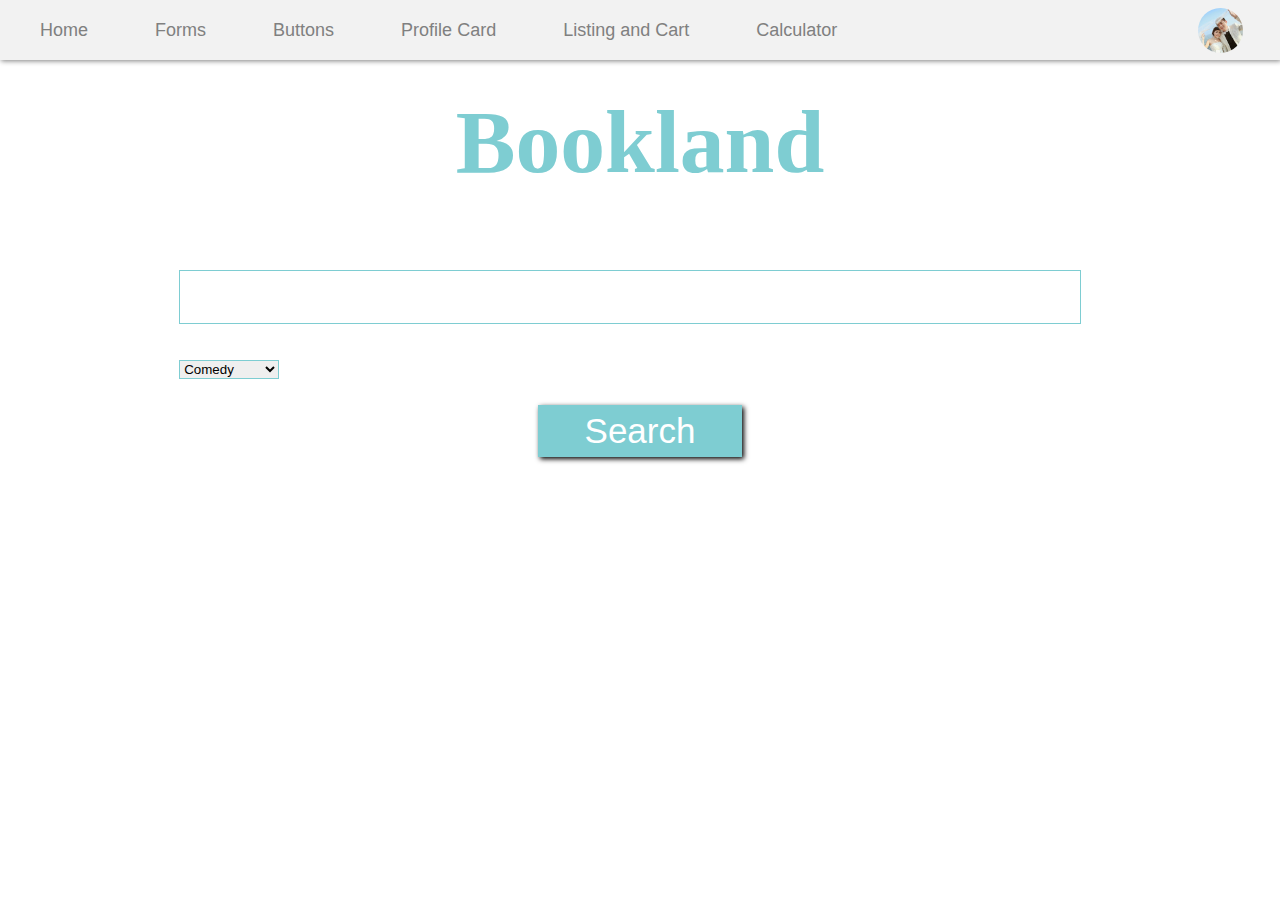
<file: components/forms/search_form/search.html>
<!DOCTYPE html>
<html>
<head>
	<title>The Search Form</title>
	<link rel="stylesheet" type="text/css" href="search.css">
</head>
<body>
<section id="navigation_bar">
<ul>
<a href="../../index.html">	<li>Home</li>
	</a><a href="../forms.html">	<li>Forms</li>
	</a><a href="../../buttons/button.html">	<li>Buttons</li>
	</a><a href="../../profile_card/profile_card.html">	<li>Profile Card</li>
	</a><a href="../../e_commerce_site/product_listing/product_listing.html">	<li>Listing and Cart</li>
	</a><a href="../../calculator/calculator.html">	<li>Calculator</li>
	</a>
	<img src="../../image/6dfcbafc-1aa1-42e8-b977-72164bb926f6.jpg">
	</ul> </section>
<h3>Bookland</h3>
<form>
	<input type="text"></input>
	<select name="list-of-books" id="list-of-books">
		<option value="Comedy">Comedy</option>
		<option value="Drama">Drama</option>
		<option value="Non-fiction">Non-fiction</option>
		<option value="Realistic-fiction">Realistic-fiction</option>
		<option value="Romantic noval">Romantic novel</option>
		<option value="Satire">Satire</option>
	</select>
	<button class="search-button">Search</button>
</form>

</body>
</html>
</file>
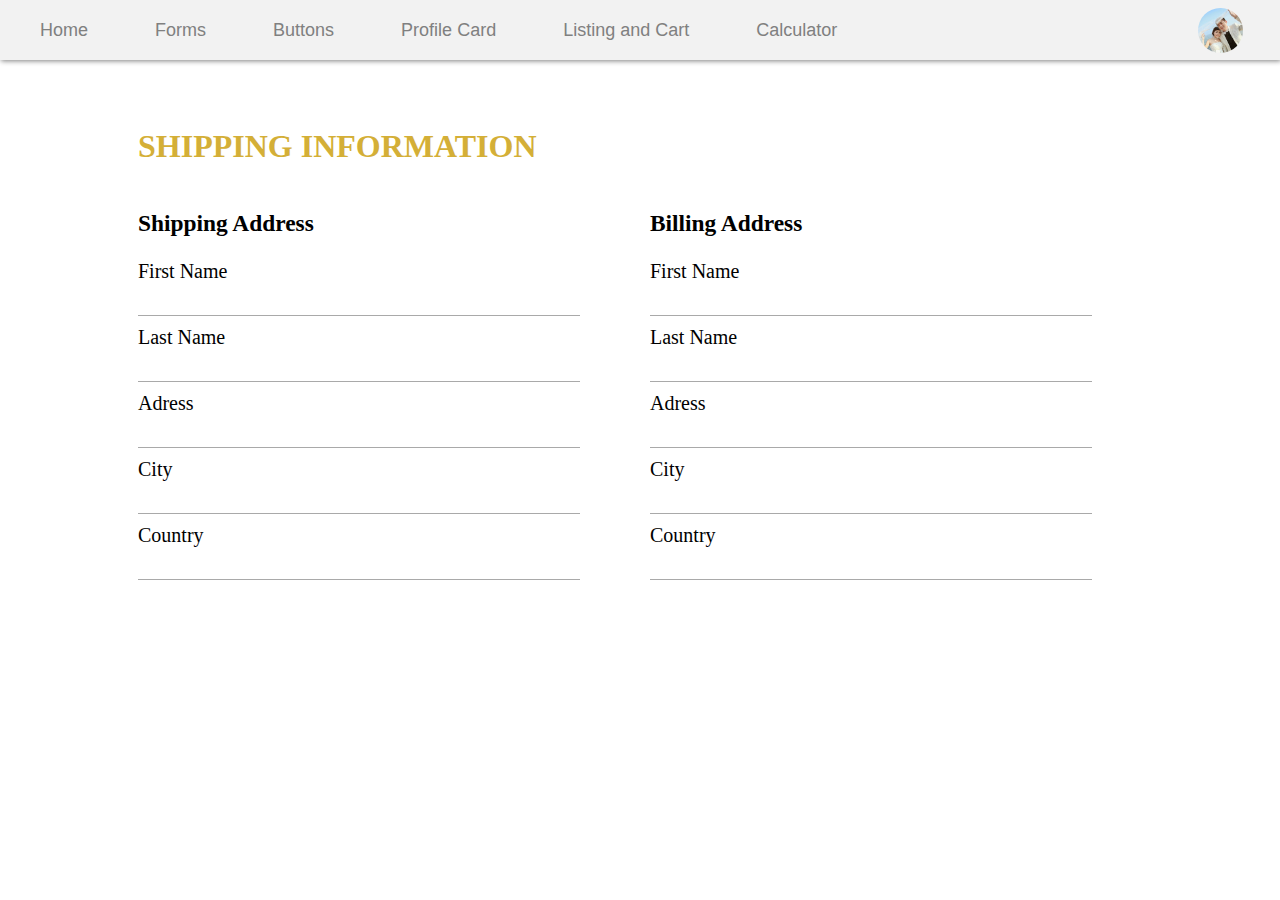
<file: components/forms/shipping_and_billing_form/shipping_and_billing_form.html>
<!DOCTYPE html>
<html>
<head>
	<title>Shipping and Billing Address</title>
	<link rel="stylesheet" type="text/css" href="shipping_and_billing_form.css">
</head>
<body>
<section id="navigation_bar">
<ul>
<a href="../../index.html">	<li>Home</li>
	</a><a href="../forms.html">	<li>Forms</li>
	</a><a href="../../buttons/button.html">	<li>Buttons</li>
	</a><a href="../../profile_card/profile_card.html">	<li>Profile Card</li>
	</a><a href="../../e_commerce_site/product_listing/product_listing.html">	<li>Listing and Cart</li>
	</a><a href="../../calculator/calculator.html">	<li>Calculator</li>
	</a>
	<img src="../../image/6dfcbafc-1aa1-42e8-b977-72164bb926f6.jpg">
	</ul> </section>
<H1>SHIPPING INFORMATION</H1>
<form>
	<div class="shipping">
		<h3>Shipping Address</h3>
		<label for="first_name">First Name</label>
		<input type="text" id="first_name"></input>
		<label for="last_name">Last Name </label>
		<input type="text" id="last_name"></input>
		<label for="address">Adress </label>
		<input type="text" id="address"></input>
		<label for="city">City</label>
		<input type="text" id="city"></input>
		<label for="country">Country</label>
		<input type="text" id="country"></input>
	</div>
	<div class="billing">
		<h3>Billing Address</h3>
		<label for="first_name_billing">First Name</label>
		<input type="text" id="first_name_billing"></input>
		<label for="last_name_billing">Last Name</label>
		<input type="text" id="last_name_billing"></input>
		<label for="address_billing">Adress </label>
		<input type="text" id="address_billing"></input>
		<label for="city_billing">City</label>
		<input type="text" id="city_billing"></input>
		<label for="country_billing">Country</label>
		<input type="text" id="country_billing"></input>
	</div>
</form>
</body>
</html>
</file>
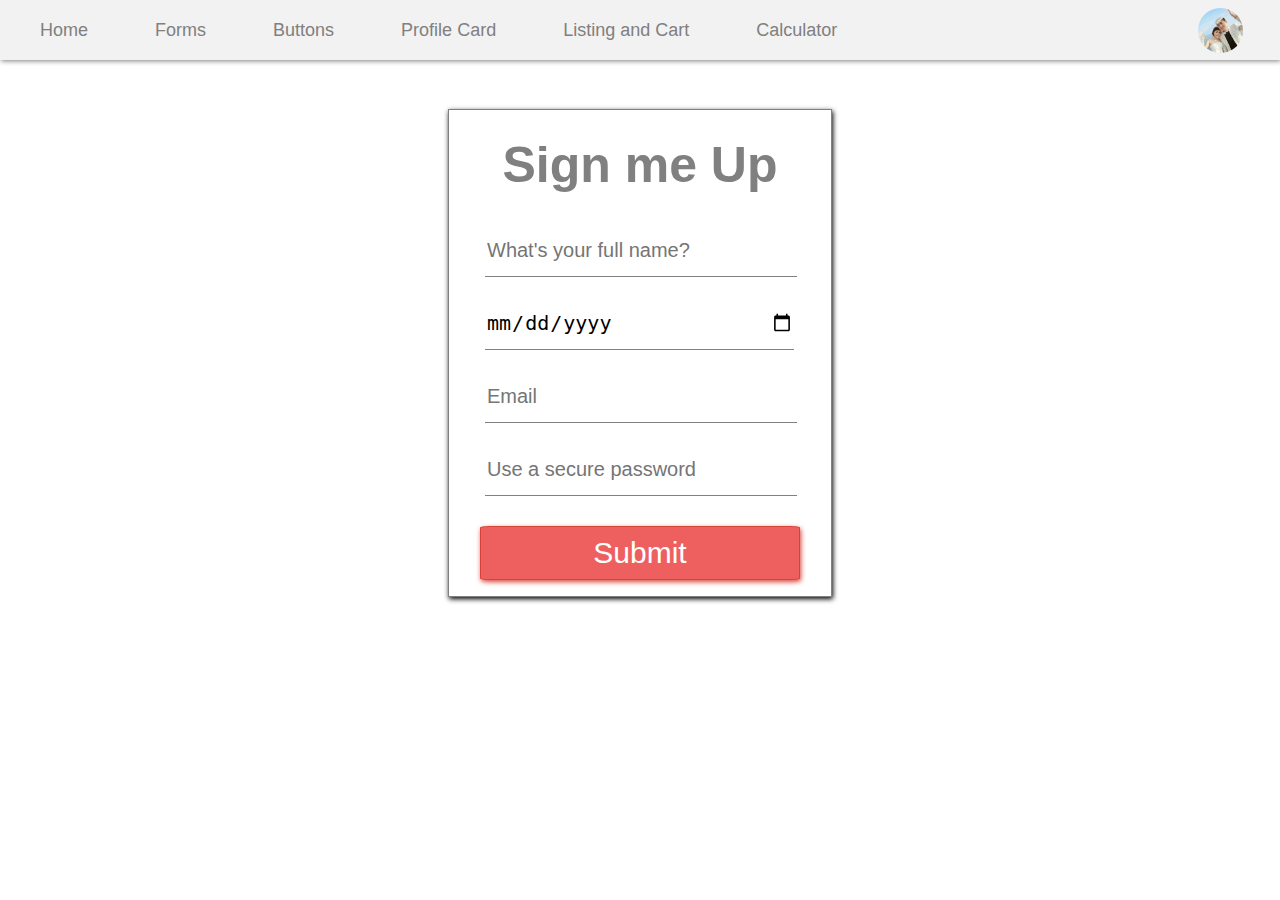
<file: components/forms/signup_form/signup_form.html>
<!DOCTYPE html>
<html>
<head>
	<title>Signup Form</title>
	<link rel="stylesheet" type="text/css" href="style.css">
</head>
<body>
<section id="navigation_bar">
<ul>
<a href="../../index.html">	<li>Home</li>
	</a><a href="../forms.html">	<li>Forms</li>
	</a><a href="../../buttons/button.html">	<li>Buttons</li>
	</a><a href="../../profile_card/profile_card.html">	<li>Profile Card</li>
	</a><a href="../../e_commerce_site/product_listing/product_listing.html">	<li>Listing and Cart</li>
	</a><a href="../../calculator/calculator.html">	<li>Calculator</li>
	</a>
	<img src="../../image/6dfcbafc-1aa1-42e8-b977-72164bb926f6.jpg">
	</ul> </section>
	<form class="signup_form">
	<h3>Sign me Up</h3>
	<input type="text" placeholder="What's your full name?"></input>
	<input type="date" placeholder="When's your birthday?"></input>
	<input type="email" placeholder="Email"></input>
	<input type="text" placeholder="Use a secure password"></input>
	<button type="submit">Submit</button>
	</form>
</body>
</html>
</file>
<file: components/style.css>
body {
	font-family: lucida sans unicode, lucida grande, sans-serif;
}

#heading {
	width: 100%;
	margin: auto;
	text-align: center;
	border-bottom: 1px solid #f2f2f2;


}


#navigation_bar ul {
	font-family: lucida sans unicode, lucida grande, sans-serif;
	position: absolute;
	top: 0;
	left: 0;
	right: 0;
	list-style: none;
	text-align: left;
	background-color: #f2f2f2;
	font-size: 18px;
	font-weight: 100;
	margin-top: 0;
	height: 60px;
	line-height: 60px;
	box-shadow: 1px 1px 5px #808080;

}

#navigation_bar ul img {
	max-width: 45px;
	border-radius: 50%;
	float: right;
	margin-right: 3%;
	margin-top: 8px;
}
#navigation_bar ul	li {
	display: inline-block;
	margin-right: 5%;
	color: #808080;

}

#navigation_bar ul a {
	text-decoration: none;
	opacity: 1;
}

#navigation_bar ul a:hover {
	opacity: 0.7;
}

#heading{
	margin-top: 10%;
}
#heading h1 {
	font-weight: 100;

}

#heading p {
	font-weight: 100;
}

#quote {
	width: 100%;
}
img {
	width: 300px;
	display:inline-block;
}

.birdview {
	margin-top: 30px;

}
.birdview p:first-child {
	font-size: 2em;

}

div {
	display: inline-block;
}

div	img {
	margin-bottom: -10px;
	opacity: 1;
}

div img:hover {
	opacity: 0.7;
}

div p {
	text-align: center;
}
</file>
<file: components/buttons/button.css>
body {
  width: 500px;
  margin: auto;
  margin-top: 10%;
}
.button {
  display: inline-block;
  font-family: Arial, Helvetica, sans-serif;
  font-size: 15px;
  background-color: #7ECDD2;
  color: white;
  text-decoration: none;
  text-align: center;
  border: none;
  height: 30px;
  box-shadow: 2px 2px 5px black;
  height: 30px;
  line-height: 30px;
  padding-left: 8px;
  padding-right: 8px;
  opacity: 1;
}

.button:hover {
	opacity: 0.75;
}

.button-sm {
	height: 20px;
	font-size: 10px;
	line-height: 20px;
}



.button-lg {
	font-size: 30px;
	height: 50px;
	line-height: 50px;
}

#navigation_bar ul {
	font-family: lucida sans unicode, lucida grande, sans-serif;
  position: absolute;
  top: 0;
  left: 0;
  right: 0;
  list-style: none;
  text-align: left;
  background-color: #f2f2f2;
  font-size: 18px;
  margin-top: 0;
  height: 60px;
  line-height: 60px;
  box-shadow: 1px 1px 5px #808080;

}

#navigation_bar ul img {
  max-width: 45px;
  border-radius: 50%;
  float: right;
  margin-right: 3%;
  margin-top: 8px;
}
#navigation_bar ul  li {
  display: inline-block;
  margin-right: 5%;
  color: #808080;

}

#navigation_bar ul a {
  text-decoration: none;
  opacity: 1;
}

#navigation_bar ul a:hover {
  opacity: 0.7;
}
</file>
<file: components/calculator/calculator.css>
form {
	width: 360px;
	margin:auto;
	margin-top: 7%;
	box-shadow: 1px 1px 5px black;
	padding: 10px 0 25px 18px;
}

textarea {
	width: 92%;
	margin-left: 5px;
	border: none;
	height: 90px;
	font-size: 50px;
}


button {
	width: 70px;
	border-radius: 50%;
	height: 70px;
	background-color: white;
	border: 1px solid black;
	margin: 0 0 10px 10px;
	font-size: 28px;
	font-weight: 100;
	text-align: center;
	opacity: 1;
}

button:hover {
	opacity: 0.5;
}

button.number:hover {
	color: #e5e5e5;
	opacity: 0.7;
}

.sign {
	background-color: #e5e5e5;
	font-size: 30px;
}

.delete {
	color: white;
	background-color: #ffb2b2;
}

.AC {
	background-color: orange;
	color: white;
}

.equal {
	color: white;
	background-color: gray;
}

.dot {
	font-weight: 900;
}


#navigation_bar ul {
	font-family: lucida sans unicode, lucida grande, sans-serif;
	position: absolute;
	top: 0;
	left: 0;
	right: 0;
	list-style: none;
	text-align: left;
	background-color: #f2f2f2;
	font-size: 18px;
	margin-top: 0;
	height: 60px;
	line-height: 60px;
	box-shadow: 1px 1px 5px #808080;

}

#navigation_bar ul img {
	max-width: 45px;
	border-radius: 50%;
	float: right;
	margin-right: 3%;
	margin-top: 8px;
}
#navigation_bar ul	li {
	display: inline-block;
	margin-right: 5%;
	color: #808080;

}

#navigation_bar ul a {
	text-decoration: none;
	opacity: 1;
}

#navigation_bar ul a:hover {
	opacity: 0.7;
}
</file>
<file: components/forms/forms.css>
body {
	color: #808080;
}


#navigation_bar ul {
	font-family: lucida sans unicode, lucida grande, sans-serif;
	position: absolute;
	top: 0;
	left: 0;
	right: 0;
	list-style: none;
	text-align: left;
	background-color: #f2f2f2;
	font-size: 18px;
	margin-top: 0;
	height: 60px;
	line-height: 60px;
	box-shadow: 1px 1px 5px #808080;

}

#navigation_bar ul img {
	max-width: 45px;
	border-radius: 50%;
	float: right;
	margin-right: 3%;
	margin-top: 8px;
}
#navigation_bar ul	li {
	display: inline-block;
	margin-right: 5%;
	color: #808080;

}

#navigation_bar ul a {
	text-decoration: none;
	opacity: 1;
}

#navigation_bar ul a:hover {
	opacity: 0.7;
}

#heading {
	margin-top: 80px;
	width: 100%;
	text-align: center;
	border-bottom: 1px solid #f2f2f2;
	font-size: 2em;

}

img {
	width: 300px;
}

.birdview {
	margin-top: 30px;
}
.birdview p:first-child {
	font-size: 2em;

}

div {
	display: inline-block;
}

div	img {
	margin-bottom: -10px;
	opacity: 1;
}

div img:hover {
	opacity: 0.7;
}

div p {
	text-align: center;
}
</file>
<file: components/profile_card/profile_card.css>
div {
	font-family: lucida sans unicode, lucida grande, sans-serif;
	width: 25%;
	margin: auto;
	margin-top: 10%;
	padding: 2%;
	background-color: #f2f2f2;
	color: #999999;
	font-size: 16px;
	border: 1px solid #7ECDD2;


}

h2 {
	font-size: 3em; 
	color: #7ECDD2;
}

h2:first-child {
	margin-top: -10px;
	margin-bottom: -40px;
	font-weight: 500;
}

h2:nth-child(2) {
	font-weight: 100;
}

h3 {
	color: #7ECDD2;
}

img {
	max-width: 100%;
}

#navigation_bar {

}
#navigation_bar ul {
	font-family: lucida sans unicode, lucida grande, sans-serif;
	position: absolute;
	top: 0;
	left: 0;
	right: 0;
	list-style: none;
	text-align: left;
	background-color: #f2f2f2;
	font-size: 18px;
	margin-top: 0;
	height: 60px;
	line-height: 60px;
	box-shadow: 1px 1px 5px #808080;

}

#navigation_bar ul img {
	max-width: 45px;
	border-radius: 50%;
	float: right;
	margin-right: 3%;
	margin-top: 8px;
}
#navigation_bar ul	li {
	display: inline-block;
	margin-right: 5%;
	color: #808080;

}

#navigation_bar ul a {
	text-decoration: none;
	opacity: 1;
}

#navigation_bar ul a:hover {
	opacity: 0.7;
}
</file>
<file: components/e_commerce_site/product_listing/product_listing.css>
body {
	width: 90%;
	margin: auto;
	margin-top: 7%;
	font-family: segoe ui, helvetica neue, sans-serif;

}

h1, h2 {
	font-size: 3em;
	font-weight: 200;
}

h2 {
	margin-left: 5%;
}

.product_listing_image {
	width: 300px;
	opacity: 1;

}

.product_listing_image:hover {
	opacity: 0.7;
}

div {
	height: 380px;
	display: inline-block;
}

div p {
	display: block;
	border: none;
	width: 300px;
	height: 100px;
	font-family: segoe ui, helvetica neue, sans-serif;
	font-size: 1.1em;
	font-weight: 200;
	color: gray;
	margin: 0 5px 0 5px;
}

.price {
	font-weight: 600;
}

.add_to_cart {
	color: gray;
	float: right;
	height: 1.8em;
	border: 1px solid gray;
	background-color: white;
	font-size: 0.8em;
	margin-right: 5px;
	opacity: 1;
}

.add_to_cart:hover {
	opacity: 0.5;
}

.add_to_cart:visited {
	display: none;
}

table {
	width: 90%;
	margin: auto;
	border-collapse: separate;
	border-spacing: 20px; 10px;
	border: 1px solid gray;
	margin-bottom: 100px;
}


.close button {
	border: none;
	background-color: white;
	font-size: 1em;
	color: gray;
}


.thumbnail img {
}

th {
	text-align: left;
}

th.title_row_product {
	text-align: center;
}

td.product_title {
	text-align: center;
	font-weight: 200;
	width: 60%;
}

.quantity input	{
	width: 60%;
	height: 20px;
	border: 1px solid gray;
	text-align: center;
}

#navigation_bar ul {
	font-family: lucida sans unicode, lucida grande, sans-serif;
	position: absolute;
	top: 0;
	left: 0;
	right: 0;
	list-style: none;
	text-align: left;
	background-color: #f2f2f2;
	font-size: 18px;
	margin-top: 0;
	height: 60px;
	line-height: 60px;
	box-shadow: 1px 1px 5px #808080;

}

#navigation_bar ul img {
	max-width: 45px;
	border-radius: 50%;
	float: right;
	margin-right: 3%;
	margin-top: 8px;
}
#navigation_bar ul	li {
	display: inline-block;
	margin-right: 5%;
	color: #808080;

}

#navigation_bar ul a {
	text-decoration: none;
	opacity: 1;
}

#navigation_bar ul a:hover {
	opacity: 0.7;
}
</file>
<file: components/forms/color_building_form/color_building_form.css>
form {
	width: 250px;
	border: 1px solid #7A378B;
	color: #7A378B;
	margin: auto;
	margin-top: 10%;
	font-size: 15px;
	box-shadow: 1px 1px 5px #7A378B;
	font-family: "Palatino Linotype", "Book Antiqua", Palatino, serif;
	padding: 10px 0 30px 30px;
	background-color: white;
	opacity: ;
}

h3 {
	font-size: 22px;
}

label {
	float: left;
	height: 30px;
	line-height: 30px;
	width: 80%;
}

input {
	width: 85%;
	margin-top: 10px;
}

textarea {
	width: 85%;
	height: 100px;
	border: none;
	margin-top: 20px;
}


#navigation_bar ul {
	font-family: lucida sans unicode, lucida grande, sans-serif;
	position: absolute;
	top: 0;
	left: 0;
	right: 0;
	list-style: none;
	text-align: left;
	background-color: #f2f2f2;
	font-size: 18px;
	margin-top: 0;
	height: 60px;
	line-height: 60px;
	box-shadow: 1px 1px 5px #808080;

}

#navigation_bar ul img {
	max-width: 45px;
	border-radius: 50%;
	float: right;
	margin-right: 3%;
	margin-top: 8px;
}
#navigation_bar ul	li {
	display: inline-block;
	margin-right: 5%;
	color: #808080;

}

#navigation_bar ul a {
	text-decoration: none;
	opacity: 1;
}

#navigation_bar ul a:hover {
	opacity: 0.7;
}
</file>
<file: components/forms/credit_card_form/credit_card_form.css>
form {
	width: 350px;
	margin: auto;
	border: 2px solid #f2f2f2;
	margin-top: 8%;
	color: #606060;
	font-family: "Lucida Sans Unicode", "Lucida Grande", sans-serif;

}

h2 {
	width: 100%;
	margin: 0;
	padding: 10% 0;
	background-color: #f2f2f2;
	text-align: center;
	font-weight: 100;
	}

label, input {
	display: block;
	margin-bottom: 15px;
	margin-left: 10%;
	width: 78%;
}

input {
	height: 25px;
}

label[for="csv"] {
	width: 40%;
	display: inline-block;
}

#csv_explained {
	float: right;
	color: #7ECDD2;
	font-size: 0.7em;
	width: 30%;
	margin-top: 2px;
}
img	{
	width: 50%;
	margin-left: 25%;
	margin-top: 10%;
	margin-bottom: 10%;
}

button {
	font-size: 1em;
  background-color: #7ECDD2;
  color: white;
  text-align: center;
  border: none;
  height: 25px;
  width: 78%;
  height: 35px;
  line-height: 30px;
  opacity: 1;
  margin-left: 11%;
  margin-bottom: 30px;
  margin-top: 15px;
  border-radius: 2px;
}

.button:hover {
	opacity: 0.75;
}


#navigation_bar ul {
	font-family: lucida sans unicode, lucida grande, sans-serif;
	position: absolute;
	top: 0;
	left: 0;
	right: 0;
	list-style: none;
	text-align: left;
	background-color: #f2f2f2;
	font-size: 18px;
	margin-top: 0;
	height: 60px;
	line-height: 60px;
	box-shadow: 1px 1px 5px #808080;

}

#navigation_bar ul img {
	max-width: 45px;
	border-radius: 50%;
	float: right;
	margin-right: 3%;
	margin-top: 8px;
}
#navigation_bar ul	li {
	display: inline-block;
	margin-right: 5%;
	color: #808080;

}

#navigation_bar ul a {
	text-decoration: none;
	opacity: 1;
}

#navigation_bar ul a:hover {
	opacity: 0.7;
}
</file>
<file: components/forms/login_form/login.css>
form {
	margin: 100px auto;
	width: 300px;
	padding: 1em;
	font-family: Arial, Helvetica Neue, Helvetica, sans-serif;
	border: 1px solid #808080;
	box-shadow: 1px 2px 5px black;
	color: #808080;
}

.text_input, .password_input {
	font-size: 20px;
	width: 90%;
	line-height: 50px;
	border: white;
	border-bottom: 1px solid #808080;
	margin-left: 15px;
}
.password_input {
	margin-top: 10px;
}

.checkbox_input {
	margin-left: 13px;
	margin-top: 10px;
}

button {
	font-size: 30px;
	width: 280px;
	background-color: #ee6060;
	border-radius: 3%;
	color: white;
	line-height: 50px;
	border:1px solid #D54339;
	box-shadow: 1px 2px 5px #D54339;
	display: inline-block;
	margin-top: 0.6em;
	margin-left: 10px;
	opacity: 1;
}

button:hover {
	opacity: 0.7;
}


#navigation_bar ul {
	font-family: lucida sans unicode, lucida grande, sans-serif;
	position: absolute;
	top: 0;
	left: 0;
	right: 0;
	list-style: none;
	text-align: left;
	background-color: #f2f2f2;
	font-size: 18px;
	margin-top: 0;
	height: 60px;
	line-height: 60px;
	box-shadow: 1px 1px 5px #808080;

}

#navigation_bar ul img {
	max-width: 45px;
	border-radius: 50%;
	float: right;
	margin-right: 3%;
	margin-top: 8px;
}
#navigation_bar ul	li {
	display: inline-block;
	margin-right: 5%;
	color: #808080;

}

#navigation_bar ul a {
	text-decoration: none;
	opacity: 1;
}

#navigation_bar ul a:hover {
	opacity: 0.7;
}
</file>
<file: components/forms/questionnaire/questionnaire.css>
form {
	width: 250px;
	border: 1px solid #7ECDD2;
	color: #7ECDD2;
	margin: auto;
	margin-top: 10%;
	font-size: 20px;
	box-shadow: 1px 1px 5px #7ECDD2;
	font-family: "Palatino Linotype", "Book Antiqua", Palatino, serif;
	padding: 10px 0 10px 20px;
}


div {
	padding-bottom: 10px;
	line-height: 30px;
}

.other input {
	border: 1px solid white;
	border-bottom: 1px solid #7ECDD2;
	margin-left: 5px;
}


#navigation_bar ul {
	font-family: lucida sans unicode, lucida grande, sans-serif;
	position: absolute;
	top: 0;
	left: 0;
	right: 0;
	list-style: none;
	text-align: left;
	background-color: #f2f2f2;
	font-size: 18px;
	margin-top: 0;
	height: 60px;
	line-height: 60px;
	box-shadow: 1px 1px 5px #808080;

}

#navigation_bar ul img {
	max-width: 45px;
	border-radius: 50%;
	float: right;
	margin-right: 3%;
	margin-top: 8px;
}
#navigation_bar ul	li {
	display: inline-block;
	margin-right: 5%;
	color: #808080;

}

#navigation_bar ul a {
	text-decoration: none;
	opacity: 1;
}

#navigation_bar ul a:hover {
	opacity: 0.7;
}
</file>
<file: components/forms/scheduling_form/scheduling.css>
body {
	width: 370px;
	margin: auto;
	margin-top: 10%;
	font-size: 1.2em;
	font-family: "Segoe UI", Lucida Grande, Helvetica, sans-serif;
}

form {
	padding: 20px 0 20px 20px;
	width: 90%;
	border: 1px solid black;
	box-shadow: 1px 1px 5px black;
}

div {
	width: 90%;
	margin-bottom: 20px;

}

input {
	width: 60%;
	float: right;
	margin-right: -5px;
	height: 20px;

}

textarea {
	height: 100px;
	width:90%;
}

select {
	margin-top: 10px;
}

#navigation_bar ul {
	font-family: lucida sans unicode, lucida grande, sans-serif;
	position: absolute;
	top: 0;
	left: 0;
	right: 0;
	list-style: none;
	text-align: left;
	background-color: #f2f2f2;
	font-size: 18px;
	margin-top: 0;
	height: 60px;
	line-height: 60px;
	box-shadow: 1px 1px 5px #808080;

}

#navigation_bar ul img {
	max-width: 45px;
	border-radius: 50%;
	float: right;
	margin-right: 3%;
	margin-top: 8px;
}
#navigation_bar ul	li {
	display: inline-block;
	margin-right: 5%;
	color: #808080;

}

#navigation_bar ul a {
	text-decoration: none;
	opacity: 1;
}

#navigation_bar ul a:hover {
	opacity: 0.7;
}
</file>
<file: components/forms/search_form/search.css>
h3 {
	text-align: center;
	color: #7ECDD2;
	font-size: 7vw;
}
input {
	width: 70%;
	height: 50px;
	line-height: 50px;
	position: absolute;
	top: 30%;
	left: 14%;
	font-size: 40px;
	border: 1px solid #7ECDD2;
}

select {
	width: 100px;
	position: absolute;
	top: 40%;
	left: 14%;
	border: 1px solid #7ECDD2;
}

button {
	position: absolute;
	top: 45%;
	left: 42%;
	line-height: 50px;
	display: inline-block;
  font-family: Arial, Helvetica, sans-serif;
  font-size: 35px;
  background-color: #7ECDD2;
  color: white;
  width: 16%;
  text-decoration: none;
  text-align: center;
  border: none;
  box-shadow: 2px 2px 5px black;
  opacity: 1;
}

button:hover {
	opacity: 0.7;
}


#navigation_bar ul {
	font-family: lucida sans unicode, lucida grande, sans-serif;
	position: absolute;
	top: 0;
	left: 0;
	right: 0;
	list-style: none;
	text-align: left;
	background-color: #f2f2f2;
	font-size: 18px;
	margin-top: 0;
	height: 60px;
	line-height: 60px;
	box-shadow: 1px 1px 5px #808080;

}

#navigation_bar ul img {
	max-width: 45px;
	border-radius: 50%;
	float: right;
	margin-right: 3%;
	margin-top: 8px;
}
#navigation_bar ul	li {
	display: inline-block;
	margin-right: 5%;
	color: #808080;

}

#navigation_bar ul a {
	text-decoration: none;
	opacity: 1;
}

#navigation_bar ul a:hover {
	opacity: 0.7;
}
</file>
<file: components/forms/shipping_and_billing_form/shipping_and_billing_form.css>
body {
	width: 80%;
	margin: auto;
	margin-top: 10%;

}
h1 {
	margin-left: 10px;
	color: #D4AF37;

}
form {	
	font-size: 20px;
}

.billing, .shipping {
	width: 45%;
	float: left;
}

.billing {
	margin-left: 5%;
}

.shipping input, .billing input {
	width: 95%;
	line-height: 30px;
	border: none;
	border-bottom: 1px solid #a9a9a9;
	font-size: 20px;
	margin: 0 30px 10px 10px;
}

label {
	margin-left: 10px;
}

h3 {
	margin-left: 10px;
}
#navigation_bar ul {
	font-family: lucida sans unicode, lucida grande, sans-serif;
	position: absolute;
	top: 0;
	left: 0;
	right: 0;
	list-style: none;
	text-align: left;
	background-color: #f2f2f2;
	font-size: 18px;
	margin-top: 0;
	height: 60px;
	line-height: 60px;
	box-shadow: 1px 1px 5px #808080;

}

#navigation_bar ul img {
	max-width: 45px;
	border-radius: 50%;
	float: right;
	margin-right: 3%;
	margin-top: 8px;
}
#navigation_bar ul	li {
	display: inline-block;
	margin-right: 5%;
	color: #808080;

}

#navigation_bar ul a {
	text-decoration: none;
	opacity: 1;
}

#navigation_bar ul a:hover {
	opacity: 0.7;
}
</file>
<file: components/forms/signup_form/style.css>
.signup_form {
	margin: 100px auto;
	width: 350px;
	padding: 1em;
	font-family: Arial, Helvetica Neue, Helvetica, sans-serif;
	border: 1px solid #808080;
	box-shadow: 1px 2px 5px black;
	color: #808080;
}
	

input {
	font-size: 20px;
	width: 88%;
	line-height: 50px;
	border: white;
	border-bottom: 1px solid #808080;
	margin-top: 1em;
	margin-left: 20px;

}

.signup_form h3 {
	text-align: center;
	font-size: 50px;
	margin: 10px 0;
}

button {
	font-size: 30px;
	width: 320px;
	background-color: #ee6060;
	border-radius: 3%;
	color: white;
	display: inline-block;
	line-height: 50px;
	border:1px solid #D54339;
	box-shadow: 1px 2px 5px #D54339;
	display: inline-block;
	margin-top: 1em;
	margin-left: 15px;opacity: 1;
}

button:hover {
	opacity: 0.7;
}
#navigation_bar {
	border-bottom: 1px solid black;
	box-shadow: 1px 1px 5px black;
	font-family: Arial, Helvetica Neue, Helvetica, sans-serif;


}
#navigation_bar ul {
	font-family: lucida sans unicode, lucida grande, sans-serif;
	position: absolute;
	top: 0;
	left: 0;
	right: 0;
	list-style: none;
	text-align: left;
	background-color: #f2f2f2;
	font-size: 18px;
	margin-top: 0;
	height: 60px;
	line-height: 60px;
	box-shadow: 1px 1px 5px #808080;

}

#navigation_bar ul img {
	max-width: 45px;
	border-radius: 50%;
	float: right;
	margin-right: 3%;
	margin-top: 8px;
}
#navigation_bar ul	li {
	display: inline-block;
	margin-right: 5%;
	color: #808080;

}

#navigation_bar ul a {
	text-decoration: none;
	opacity: 1;
}

#navigation_bar ul a:hover {
	opacity: 0.7;
}
</file>
